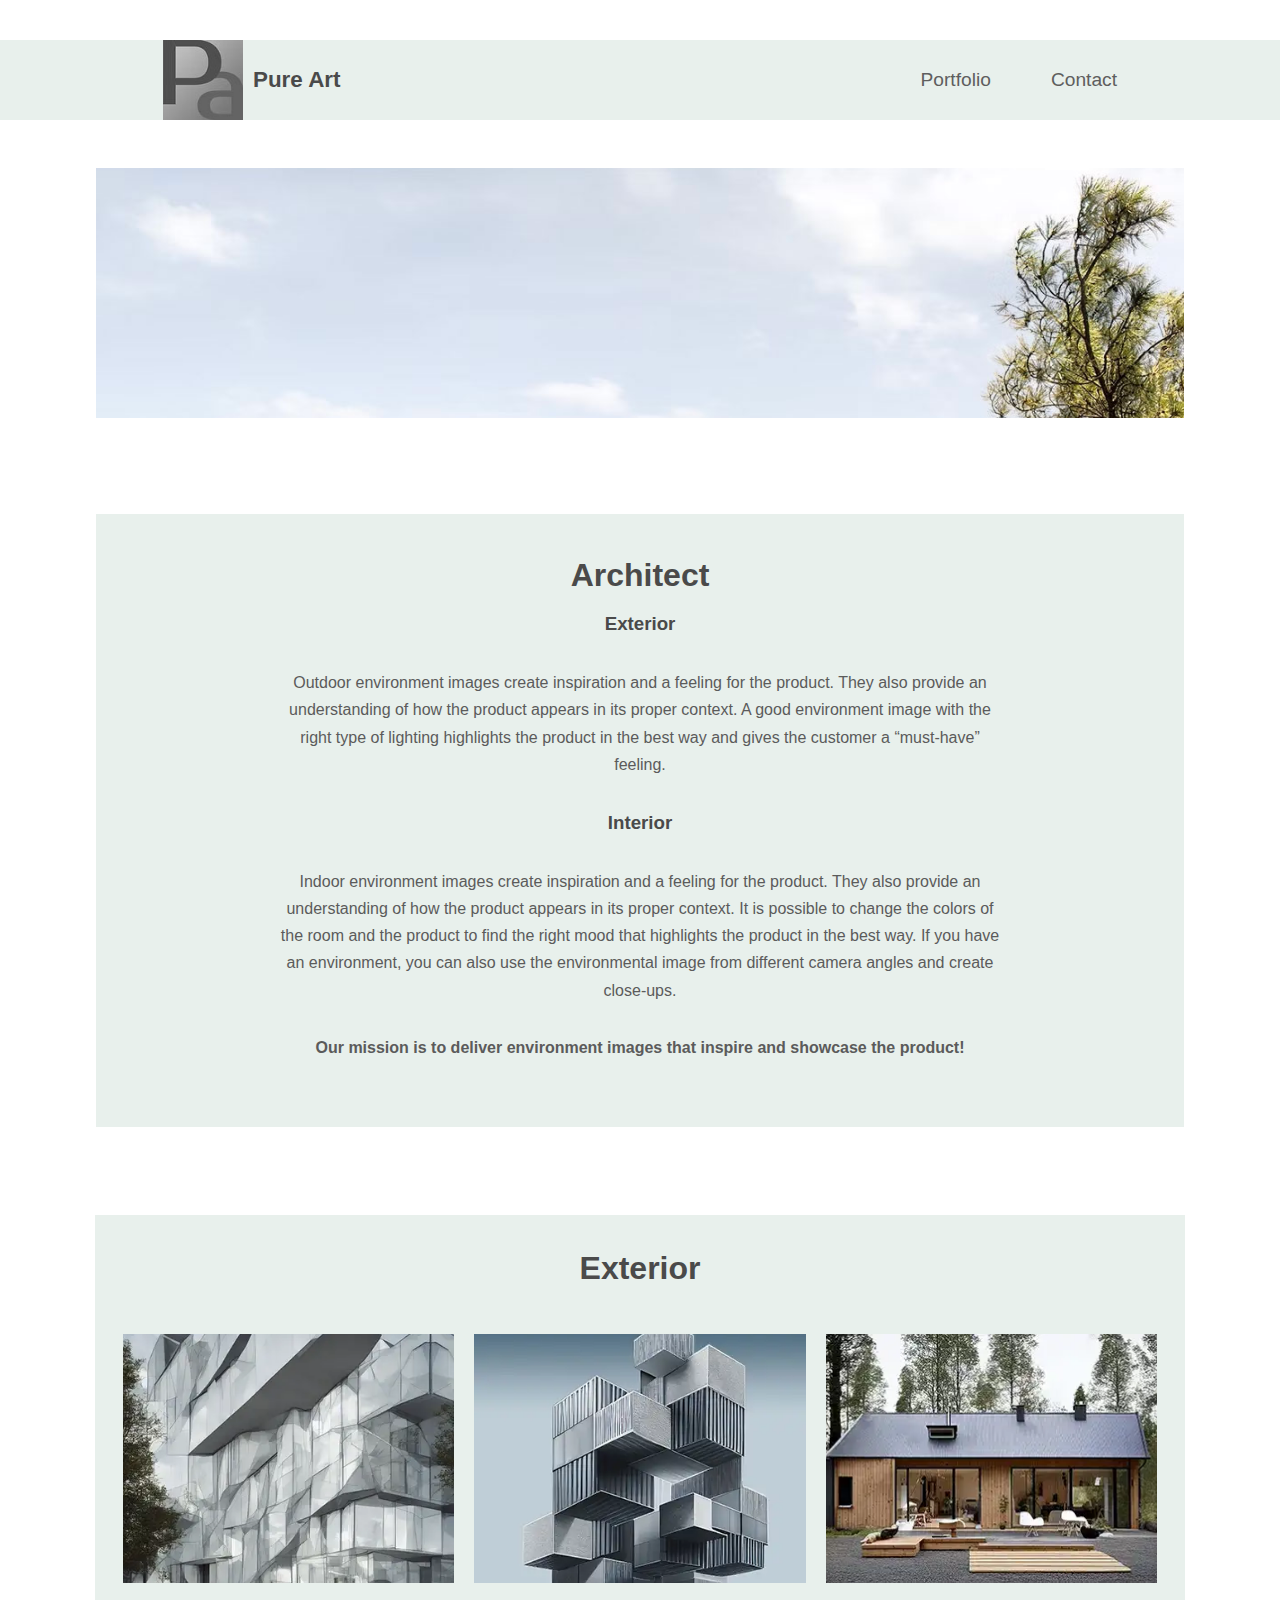
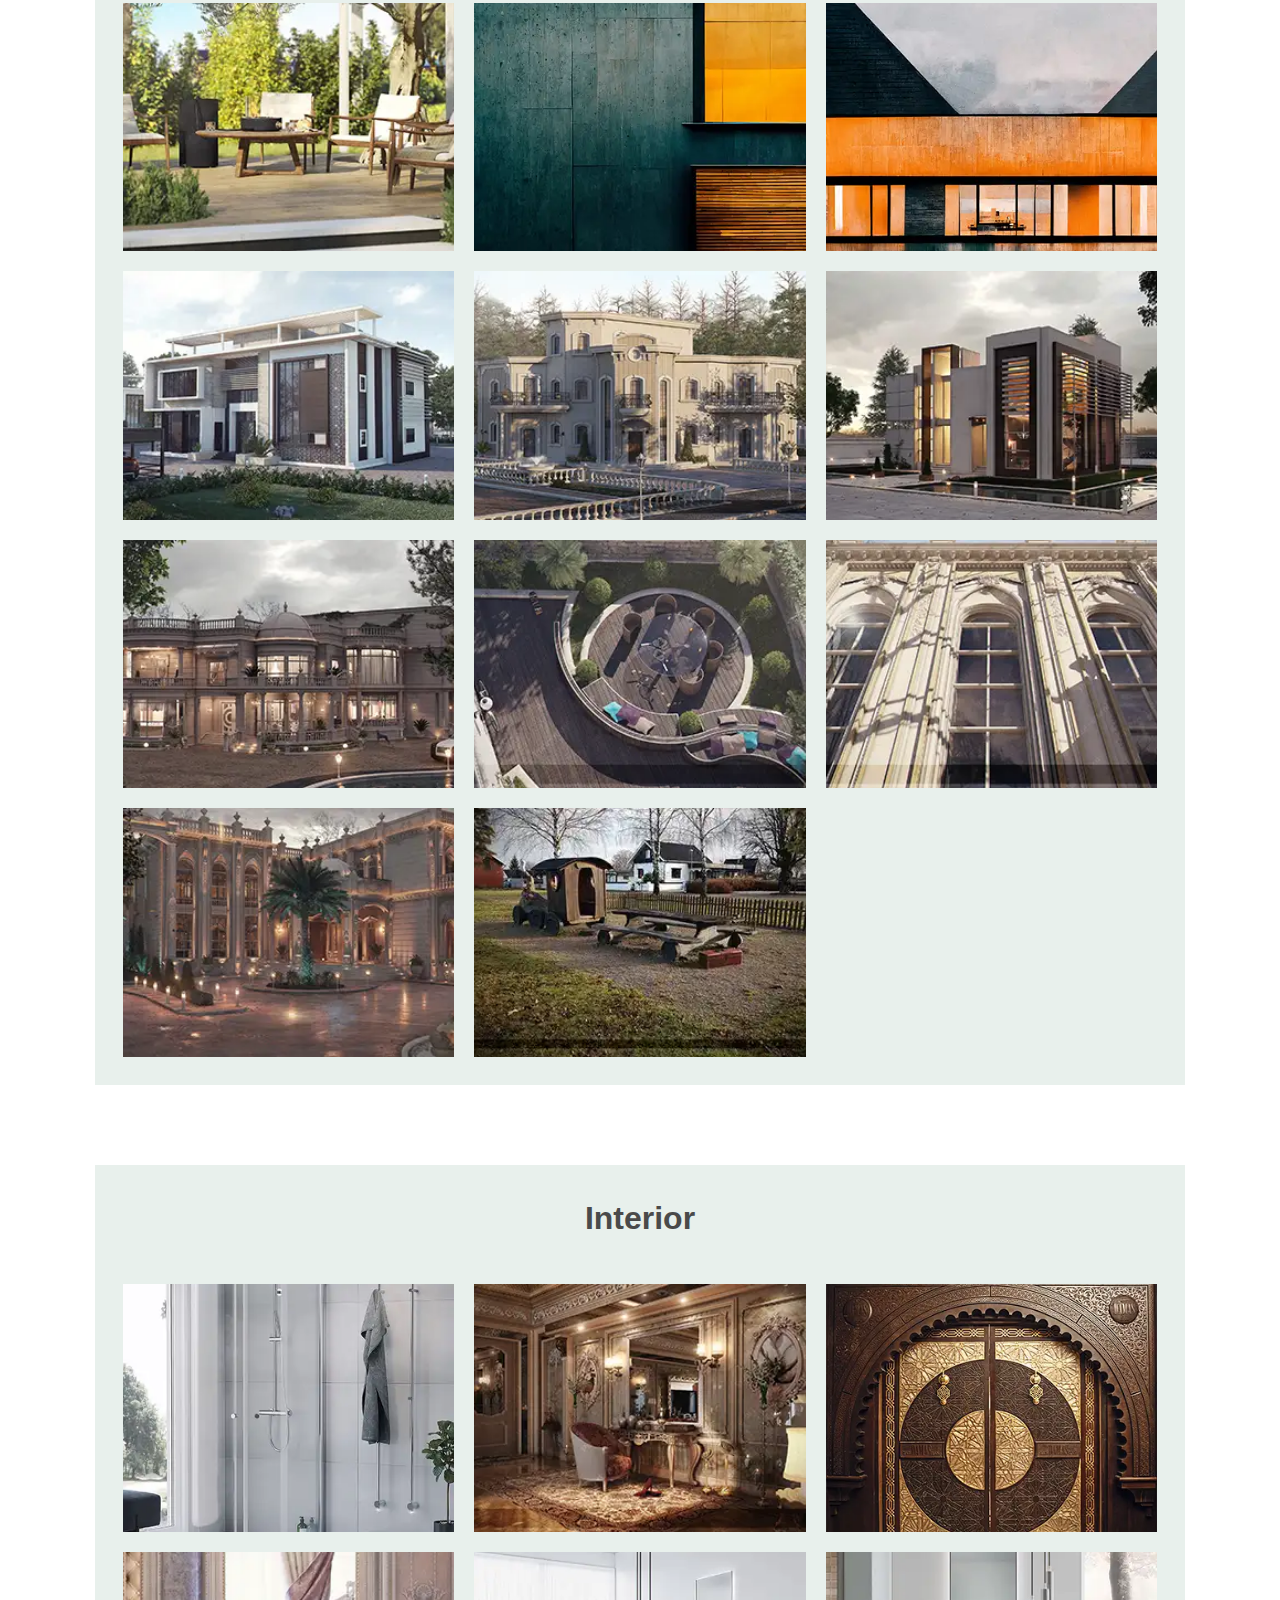
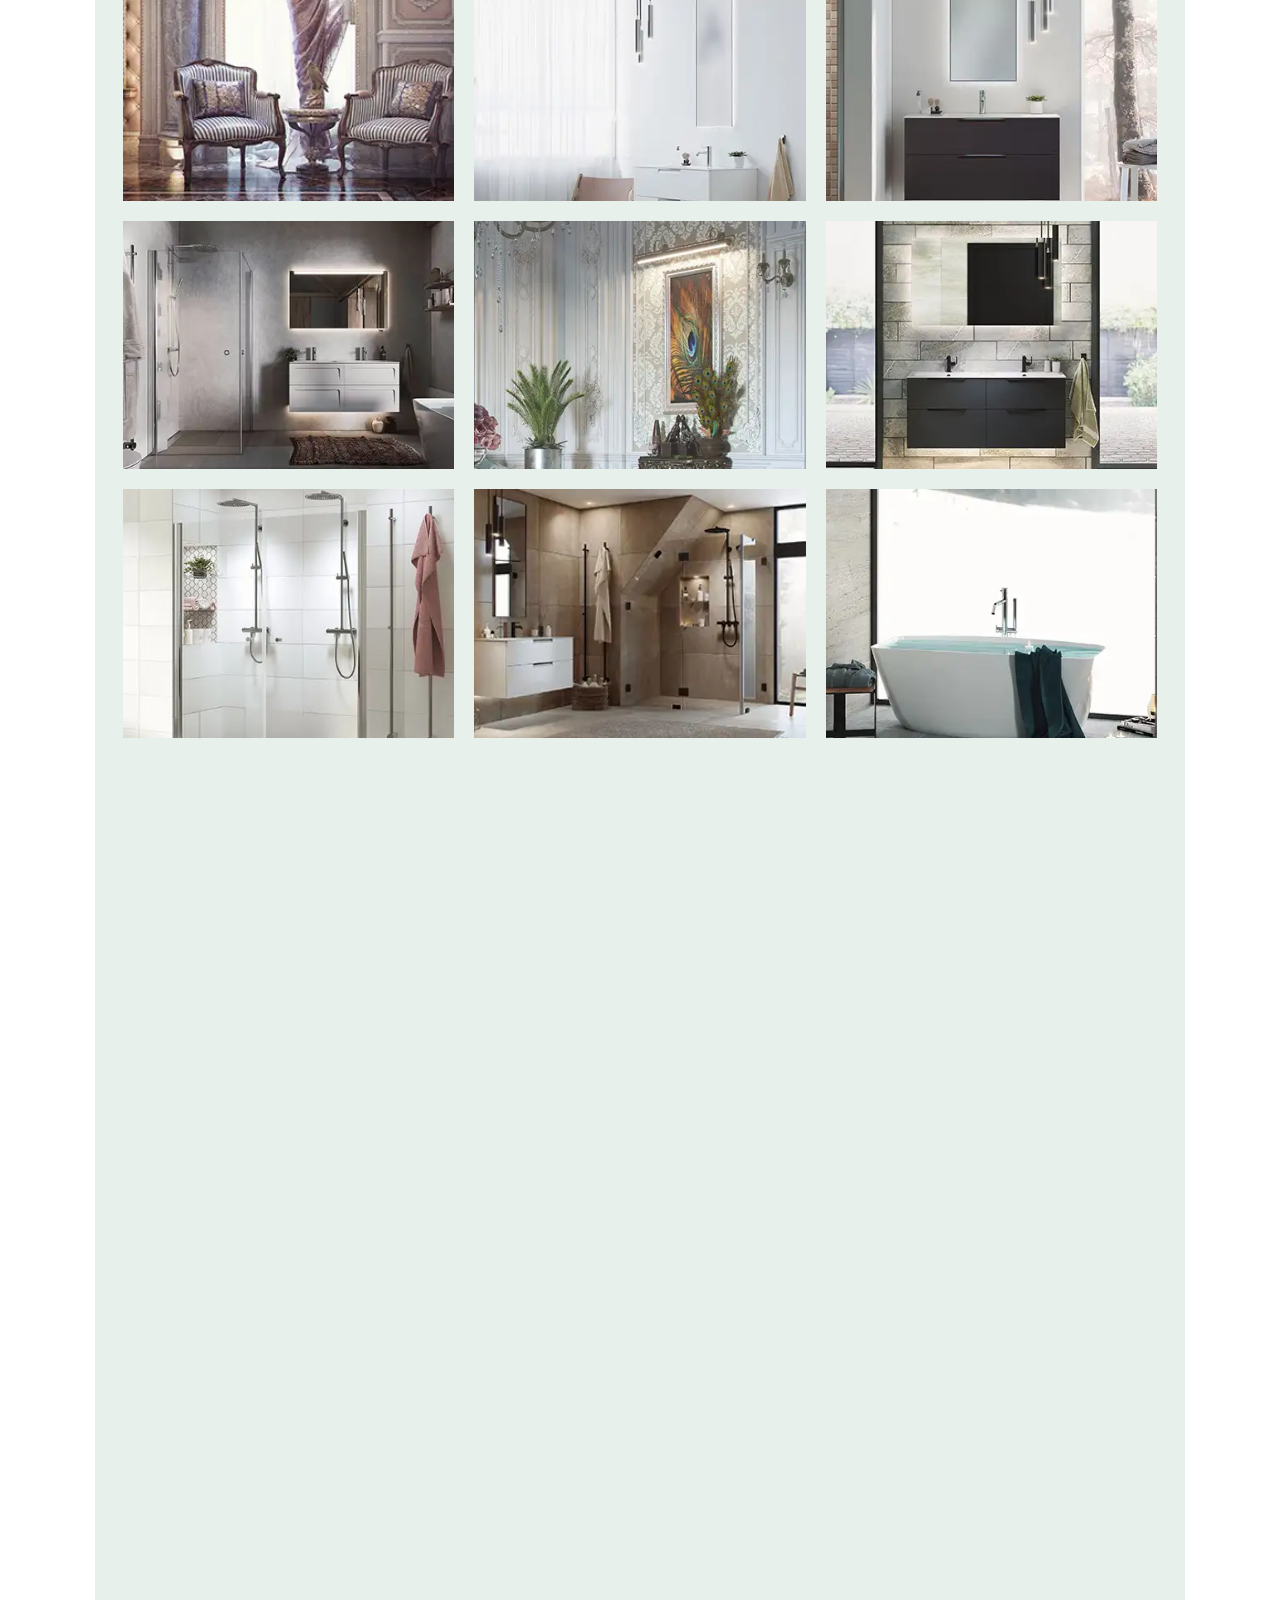
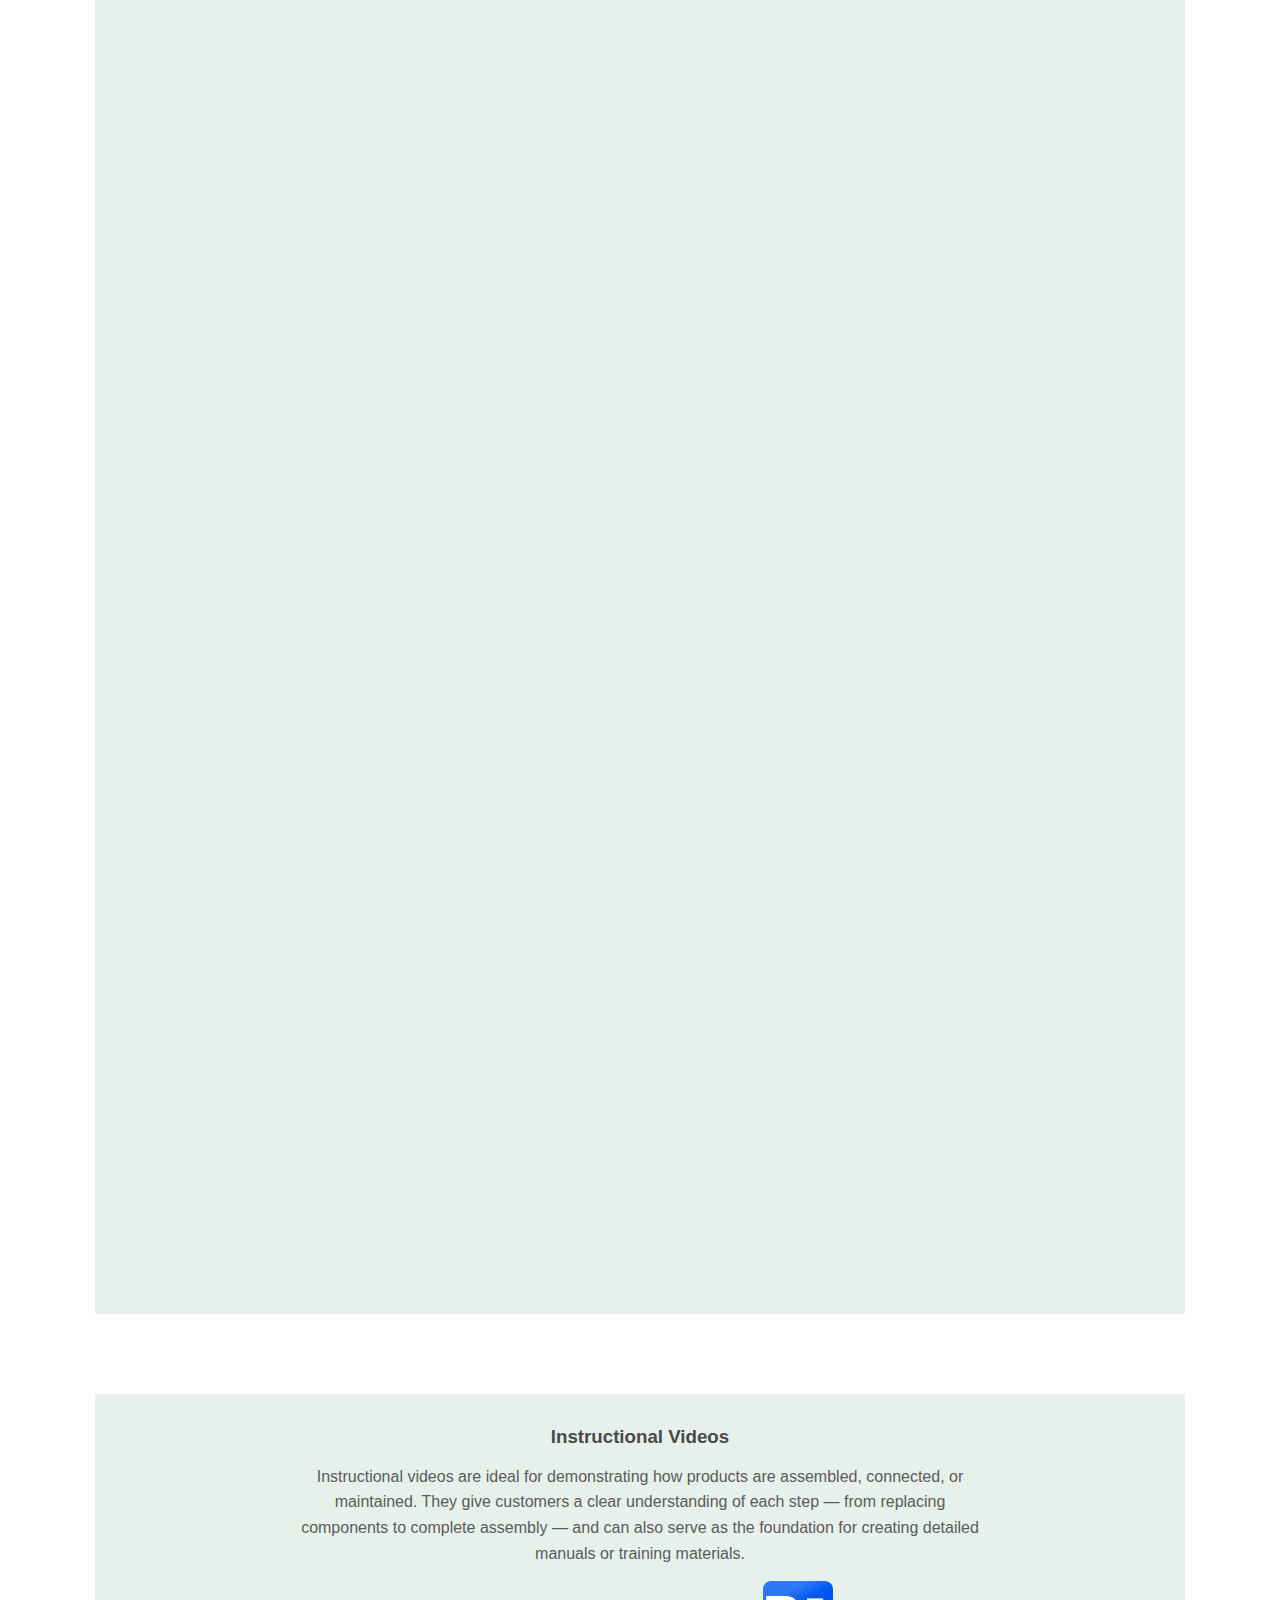
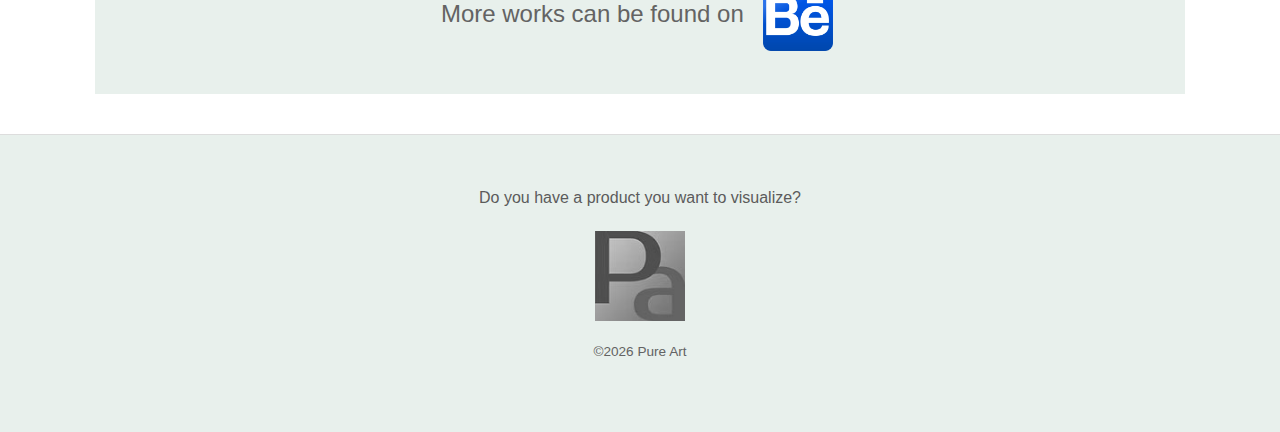
<file: pages/architect.html>
<!doctype html>
<html lang="en">
<head>
  <!-- Google tag (gtag.js) -->
<script async src="https://www.googletagmanager.com/gtag/js?id=G-DZW0DYH2TY"></script>
<script>
  window.dataLayer = window.dataLayer || [];
  function gtag(){dataLayer.push(arguments);}
  gtag('js', new Date());

  gtag('config', 'G-DZW0DYH2TY');
</script>
  <meta charset="utf-8" />
  <meta name="viewport" content="width=device-width,initial-scale=1" />
  <link rel="icon" type="image/x-icon" href="../assets/img/favicon.ico">

<title>Architectural Visualization | Interior & Exterior 3D Rendering | Pure Art Studio</title>
<meta name="description" content="High-end 3D architectural visualization by Pure Art Studio. Explore photorealistic interior and exterior renders with cinematic lighting, atmosphere, and design precision.">
<meta name="keywords" content="architectural visualization, 3D rendering, interior design, exterior visualization, photorealistic render, architecture CGI, Pure Art Studio, 3D visualization, design visualization">

<link rel="canonical" href="https://pure-art.co/pages/architect.html">

<!-- 🔹 Open Graph -->
<meta property="og:title" content="Architectural Visualization | Interior & Exterior 3D Rendering | Pure Art Studio">
<meta property="og:description" content="Photorealistic 3D interiors and exteriors crafted by Pure Art Studio — blending design, light, and realism.">
<meta property="og:image" content="https://pure-art.co/assets/img/exterior-bar.jpg">
<meta property="og:url" content="https://pure-art.co/pages/architect.html">
<meta property="og:type" content="website">

<!-- 🔹 Twitter -->
<meta name="twitter:card" content="summary_large_image">
<meta name="twitter:title" content="Architectural Visualization | Interior & Exterior 3D Rendering | Pure Art Studio">
<meta name="twitter:description" content="Explore cinematic 3D interior and exterior renders by Pure Art Studio.">
<meta name="twitter:image" content="https://pure-art.co/assets/img/exterior-bar.jpg">

  <link rel="stylesheet" href="../styles.css">
</head>
<body>

<!-- Dynamic header injection -->
<div id="header"></div>
<script>
fetch("../components/header.html")
  .then(res => res.text())
  .then(data => {
    document.getElementById("header").innerHTML = data;
  });
</script>

<!-- Hero banner with cover image -->
<section class="exterior-hero section">
  <div class="container">
    <img src="../assets/img/exterior-bar.jpg" alt="Exteriör">
  </div>
</section>

<!-- Text description block -->
<section class="exterior-text section">
  <div class="container">
    <div class="exterior-box">
      <h1>Architect</h1>

      <h3>Exterior</h3>
      <p>
        Outdoor environment images create inspiration and a feeling for the product.  
        They also provide an understanding of how the product appears in its proper context.  
        A good environment image with the right type of lighting highlights the product in the best way  
        and gives the customer a “must-have” feeling.
      </p>

      <h3>Interior</h3>
      <p>
        Indoor environment images create inspiration and a feeling for the product.  
        They also provide an understanding of how the product appears in its proper context.  
        It is possible to change the colors of the room and the product to find the right mood that highlights the product in the best way.  
        If you have an environment, you can also use the environmental image from different camera angles and create close-ups.
      </p>

      <p><strong>Our mission is to deliver environment images that inspire and showcase the product!</strong></p>
    </div>
  </div>
</section>



<!-- Gallery Exterior -->
<section class="exterior-gallery section">
  
  <div class="container">
        <h1>Exterior</h1>
    <div class="ex-grid-2">
      

      <figure><img loading="lazy" src="../assets/img/thumb/exterior-01-thumb.webp" data-full="../assets/img/exterior-01.jpg" alt="Exterior 01"></figure>
      <figure><img loading="lazy" src="../assets/img/thumb/exterior-02-thumb.webp" data-full="../assets/img/exterior-02.jpg" alt="Exterior 02"></figure>
      <figure><img loading="lazy" src="../assets/img/thumb/exterior-03-thumb.webp" data-full="../assets/img/exterior-03.jpg" alt="Exterior 03"></figure>
      <figure><img loading="lazy" src="../assets/img/thumb/Ext-01-Tommre.webp"    data-full="../assets/img/Ext-01-Tommre.jpg" alt="Product 01"></figure>
      <figure><img loading="lazy" src="../assets/img/thumb/exterior-04-thumb.webp" data-full="../assets/img/exterior-04.jpg" alt="Exterior 04"></figure>
      <figure><img loading="lazy" src="../assets/img/thumb/exterior-05-thumb.webp" data-full="../assets/img/exterior-05.jpg" alt="Exterior 05"></figure>
      <figure><img loading="lazy" src="../assets/img/thumb/exterior-06-thumb.webp" data-full="../assets/img/exterior-06.jpg" alt="Exterior 06"></figure>
      <figure><img loading="lazy" src="../assets/img/thumb/exterior-07-thumb.webp" data-full="../assets/img/exterior-07.jpg" alt="Exterior 07"></figure>
      <figure><img loading="lazy" src="../assets/img/thumb/exterior-08-thumb.webp" data-full="../assets/img/exterior-08.jpg" alt="Exterior 08"></figure>
      <figure><img loading="lazy" src="../assets/img/thumb/exterior-09-thumb.webp" data-full="../assets/img/exterior-09.jpg" alt="Exterior 09"></figure>
      <figure><img loading="lazy" src="../assets/img/thumb/exterior-10-thumb.webp" data-full="../assets/img/exterior-10.jpg" alt="Exterior 10"></figure>
      <figure><img loading="lazy" src="../assets/img/thumb/exterior-11-thumb.webp" data-full="../assets/img/exterior-11.jpg" alt="Exterior 11"></figure>
      <figure><img loading="lazy" src="../assets/img/thumb/exterior-12-thumb.webp" data-full="../assets/img/exterior-12.jpg" alt="Exterior 12"></figure>
      <figure><img loading="lazy" src="../assets/img/thumb/exterior-13-thumb.webp" data-full="../assets/img/exterior-13.jpg" alt="Exterior 13"></figure>

    </div>
  </div>
</section>

<!-- Gallery Interior -->
<section class="exterior-gallery section">
  <div class="container">
       <h1>Interior</h1>
    <div class="ex-grid-2">

      <!-- Full set of interior images -->
        <figure><img loading="lazy" src="../assets/img/thumb/interior-01-thumb.webp" data-full="../assets/img/interior-01.jpg" alt="Interior 01"></figure>
        <figure><img loading="lazy" src="../assets/img/thumb/interior-02-thumb.webp" data-full="../assets/img/interior-02.jpg" alt="Interior 02"></figure>
        <figure><img loading="lazy" src="../assets/img/thumb/interior-03-thumb.webp" data-full="../assets/img/interior-03.jpg" alt="Interior 03"></figure>
        <figure><img loading="lazy" src="../assets/img/thumb/interior-04-thumb.webp" data-full="../assets/img/interior-04.jpg" alt="Interior 04"></figure>
        <figure><img loading="lazy" src="../assets/img/thumb/interior-05-thumb.webp" data-full="../assets/img/interior-05.jpg" alt="Interior 05"></figure>
        <figure><img loading="lazy" src="../assets/img/thumb/interior-06-thumb.webp" data-full="../assets/img/interior-06.jpg" alt="Interior 06"></figure>
        <figure><img loading="lazy" src="../assets/img/thumb/interior-07-thumb.webp" data-full="../assets/img/interior-07.jpg" alt="Interior 07"></figure>
        <figure><img loading="lazy" src="../assets/img/thumb/interior-08-thumb.webp" data-full="../assets/img/interior-08.jpg" alt="Interior 08"></figure>
        <figure><img loading="lazy" src="../assets/img/thumb/interior-09-thumb.webp" data-full="../assets/img/interior-09.jpg" alt="Interior 09"></figure>
        <figure><img loading="lazy" src="../assets/img/thumb/interior-10-thumb.webp" data-full="../assets/img/interior-10.jpg" alt="Interior 10"></figure>
        <figure><img loading="lazy" src="../assets/img/thumb/interior-11-thumb.webp" data-full="../assets/img/interior-11.jpg" alt="Interior 11"></figure>
        <figure><img loading="lazy" src="../assets/img/thumb/interior-12-thumb.webp" data-full="../assets/img/interior-12.jpg" alt="Interior 12"></figure>
        <figure><img loading="lazy" src="../assets/img/thumb/interior-13-thumb.webp" data-full="../assets/img/interior-13.jpg" alt="Interior 13"></figure>
        <figure><img loading="lazy" src="../assets/img/thumb/interior-14-thumb.webp" data-full="../assets/img/interior-14.jpg" alt="Interior 14"></figure>
        <figure><img loading="lazy" src="../assets/img/thumb/interior-15-thumb.webp" data-full="../assets/img/interior-15.jpg" alt="Interior 15"></figure>
        <figure><img loading="lazy" src="../assets/img/thumb/interior-16-thumb.webp" data-full="../assets/img/interior-16.jpg" alt="Interior 16"></figure>
        <figure><img loading="lazy" src="../assets/img/thumb/interior-17-thumb.webp" data-full="../assets/img/interior-17.jpg" alt="Interior 17"></figure>
        <figure><img loading="lazy" src="../assets/img/thumb/interior-18-thumb.webp" data-full="../assets/img/interior-18.jpg" alt="Interior 18"></figure>
        <figure><img loading="lazy" src="../assets/img/thumb/interior-19-thumb.webp" data-full="../assets/img/interior-19.jpg" alt="Interior 19"></figure>
        <figure><img loading="lazy" src="../assets/img/thumb/interior-20-thumb.webp" data-full="../assets/img/interior-20.jpg" alt="Interior 20"></figure>
        <figure><img loading="lazy" src="../assets/img/thumb/interior-21-thumb.webp" data-full="../assets/img/interior-21.jpg" alt="Interior 21"></figure>
        <figure><img loading="lazy" src="../assets/img/thumb/interior-22-thumb.webp" data-full="../assets/img/interior-22.jpg" alt="Interior 22"></figure>
        <figure><img loading="lazy" src="../assets/img/thumb/interior-23-thumb.webp" data-full="../assets/img/interior-23.jpg" alt="Interior 23"></figure>
        <figure><img loading="lazy" src="../assets/img/thumb/interior-24-thumb.webp" data-full="../assets/img/interior-24.jpg" alt="Interior 24"></figure>
        <figure><img loading="lazy" src="../assets/img/thumb/interior-25-thumb.webp" data-full="../assets/img/interior-25.jpg" alt="Interior 25"></figure>
        <figure><img loading="lazy" src="../assets/img/thumb/interior-26-thumb.webp" data-full="../assets/img/interior-26.jpg" alt="Interior 26"></figure>
        <figure><img loading="lazy" src="../assets/img/thumb/interior-27-thumb.webp" data-full="../assets/img/interior-27.jpg" alt="Interior 27"></figure>
        <figure><img loading="lazy" src="../assets/img/thumb/interior-28-thumb.webp" data-full="../assets/img/interior-28.jpg" alt="Interior 28"></figure>
        <figure><img loading="lazy" src="../assets/img/thumb/interior-29-thumb.webp" data-full="../assets/img/interior-29.jpg" alt="Interior 29"></figure>
        <figure><img loading="lazy" src="../assets/img/thumb/interior-30-thumb.webp" data-full="../assets/img/interior-30.jpg" alt="Interior 30"></figure>
        <figure><img loading="lazy" src="../assets/img/thumb/interior-31-thumb.webp" data-full="../assets/img/interior-31.jpg" alt="Interior 31"></figure>
        <figure><img loading="lazy" src="../assets/img/thumb/interior-32-thumb.webp" data-full="../assets/img/interior-32.jpg" alt="Interior 32"></figure>
        <figure><img loading="lazy" src="../assets/img/thumb/interior-33-thumb.webp" data-full="../assets/img/interior-33.jpg" alt="Interior 33"></figure>
        <figure><img loading="lazy" src="../assets/img/thumb/interior-34-thumb.webp" data-full="../assets/img/interior-34.jpg" alt="Interior 34"></figure>
        <figure><img loading="lazy" src="../assets/img/thumb/interior-35-thumb.webp" data-full="../assets/img/interior-35.jpg" alt="Interior 35"></figure>
    </div>
  </div>
</section>

<!-- Instructional videos info block -->
<section class="exterior-gallery section">
  <div class="container">
    <h3>Instructional Videos</h3>
    <p>
      Instructional videos are ideal for demonstrating how products are assembled, connected, or maintained.  
      They give customers a clear understanding of each step — from replacing components to complete assembly —  
      and can also serve as the foundation for creating detailed manuals or training materials.
    </p>

    <p class="ex-more">
      More works can be found on&nbsp;
      <a href="https://www.behance.net/pure-art" target="_blank" rel="noopener">
        <img src="../assets/img/behance-logo.png" alt="Pure Art Behance portfolio">
      </a>
    </p>
  </div>
</section>


<!-- Dynamic Footer with year injection -->
<div id="footer"></div>
<script>
  fetch("../components/footer.html")
    .then(res => res.text())
    .then(data => {
      document.getElementById("footer").innerHTML = data;
      // Insert current year after footer loads
      const yearSpan = document.getElementById("year");
      if (yearSpan) {
        yearSpan.textContent = new Date().getFullYear();
      }
    });
</script>

<!-- Modal for image/video display -->
<div id="mediaModal" class="modal">
  <button class="close" aria-label="Close">Close</button>
  <img class="modal-content" id="modalImg" />
  <video class="modal-content" id="modalVideo" controls></video>
</div>

<script src="../main.js"></script>
</body>
</html>
</file>
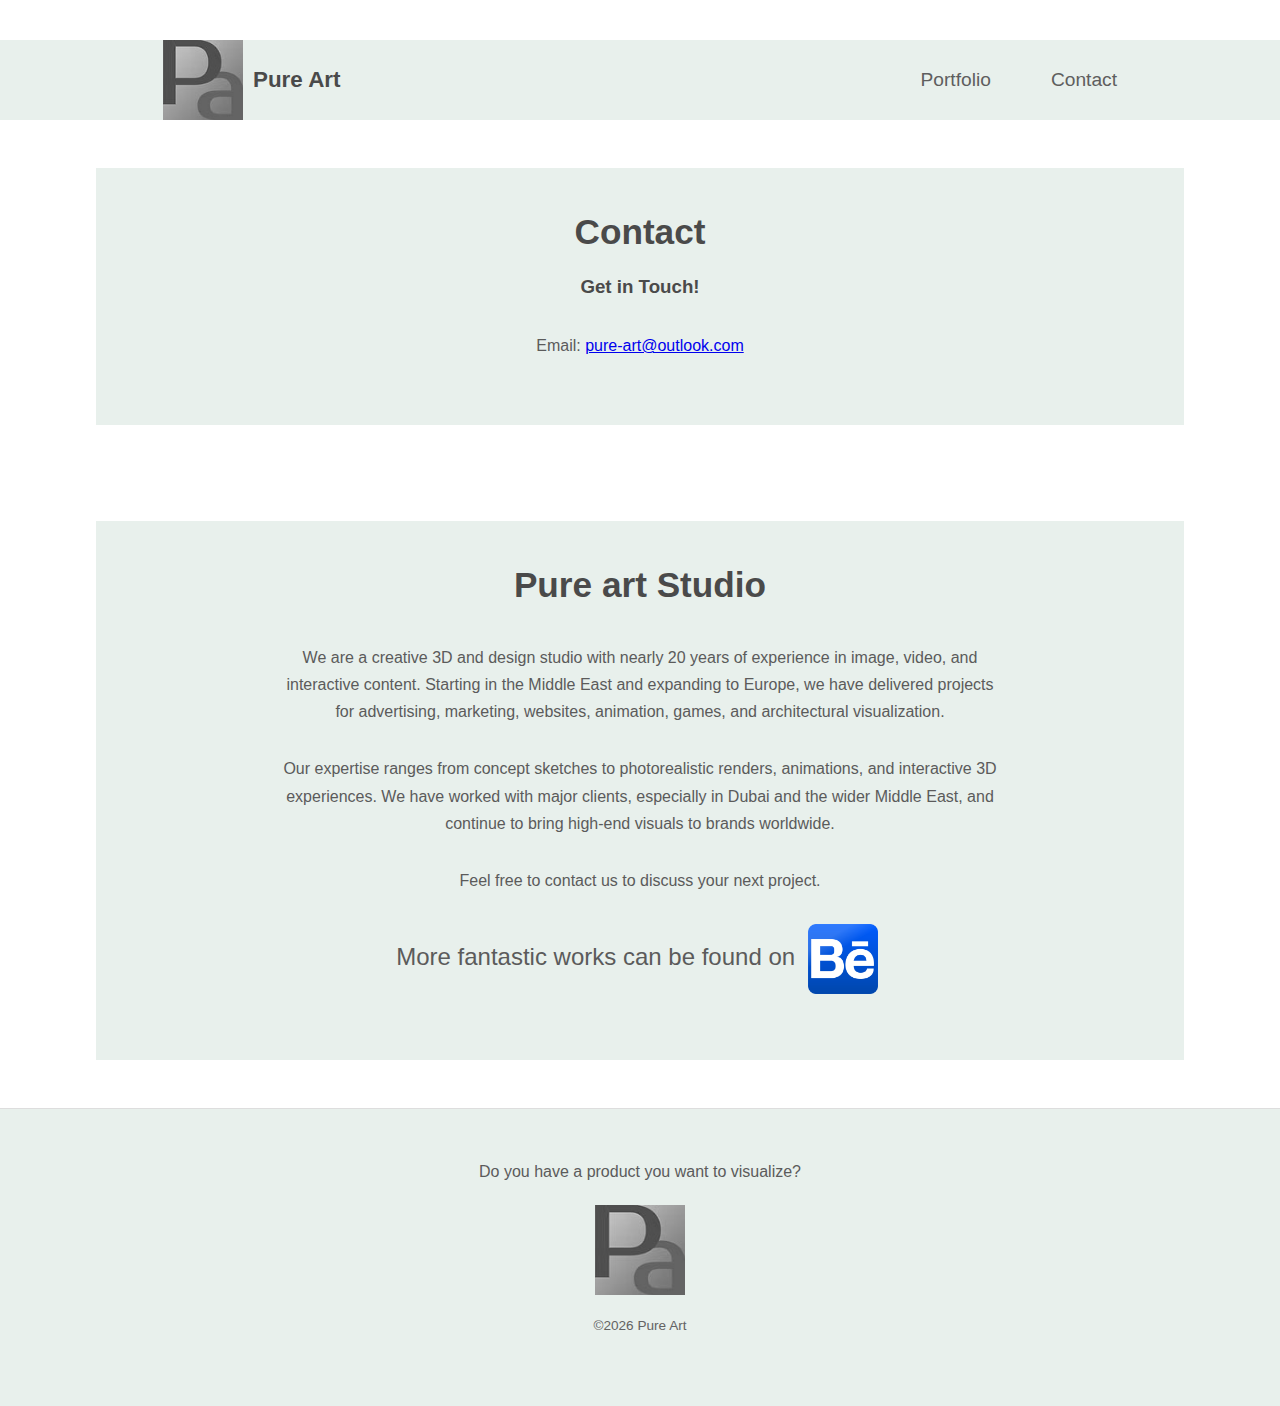
<file: pages/contact.html>
<!doctype html>
<html lang="en">
<head>
  <!-- Google tag (gtag.js) -->
<script async src="https://www.googletagmanager.com/gtag/js?id=G-DZW0DYH2TY"></script>
<script>
  window.dataLayer = window.dataLayer || [];
  function gtag(){dataLayer.push(arguments);}
  gtag('js', new Date());

  gtag('config', 'G-DZW0DYH2TY');
</script>
  <meta charset="utf-8" />
  <meta name="viewport" content="width=device-width,initial-scale=1" />
  <link rel="icon" type="image/x-icon" href="../assets/img/favicon.ico">

  <title>Contact</title>
  <link rel="stylesheet" href="../styles.css">
</head>
<body>

<!-- Dynamic Header will be injected -->
<div id="header"></div>
<script>
  // Fetch header fragment and inject into #header
  fetch("../components/header.html")
    .then(res => res.text())
    .then(data => {
      document.getElementById("header").innerHTML = data;
    });
</script>

<main>
  <!-- Contact section with email -->
  <section class="exterior-text section">
    <div class="container">
      <div class="exterior-box">
        <h2>Contact</h2>
        <h3>Get in Touch!</h3>
        <p>
          Email:
          <a href="mailto:pure-art@outlook.com">pure-art@outlook.com</a>
        </p>
      </div>
    </div>
  </section>

  <!-- Studio description section -->
  <section class="exterior-text section">
    <div class="container">
      <div class="exterior-box">
        <h2>Pure art Studio</h2>
        <p>
      We are a creative 3D and design studio with nearly 20 years of experience in image, video, and interactive content.
       Starting in the Middle East and expanding to Europe, we have delivered projects for advertising, marketing, websites,
        animation, games, and architectural visualization.
        </p>
        <p>
         Our expertise ranges from concept sketches to photorealistic renders, animations, and interactive 3D experiences.
          We have worked with major clients, especially in Dubai and the wider Middle East, and continue to bring high-end visuals to brands worldwide.
        </p>
        <p>
          Feel free to contact us to discuss your next project.
        </p>

        <!-- External link to Behance profile -->
        <p class="ex-more">
          More fantastic works can be found on
          <a href="https://www.behance.net/pure-art" target="_blank" rel="noopener">
            <img src="../assets/img/behance-logo.png" alt="Behance">
          </a>
        </p>
      </div>
    </div>
  </section>
</main>

<!-- Dynamic Footer will be injected -->
<div id="footer"></div>
<script>
  // Fetch footer fragment and inject into #footer
  fetch("../components/footer.html")
    .then(res => res.text())
    .then(data => {
      document.getElementById("footer").innerHTML = data;

      // ✅ Now footer exists, insert current year
      const yearSpan = document.getElementById("year");
      if (yearSpan) {
        yearSpan.textContent = new Date().getFullYear();
      }
    });
</script>


<script src="../main.js"></script>

</body>
</html>
</file>
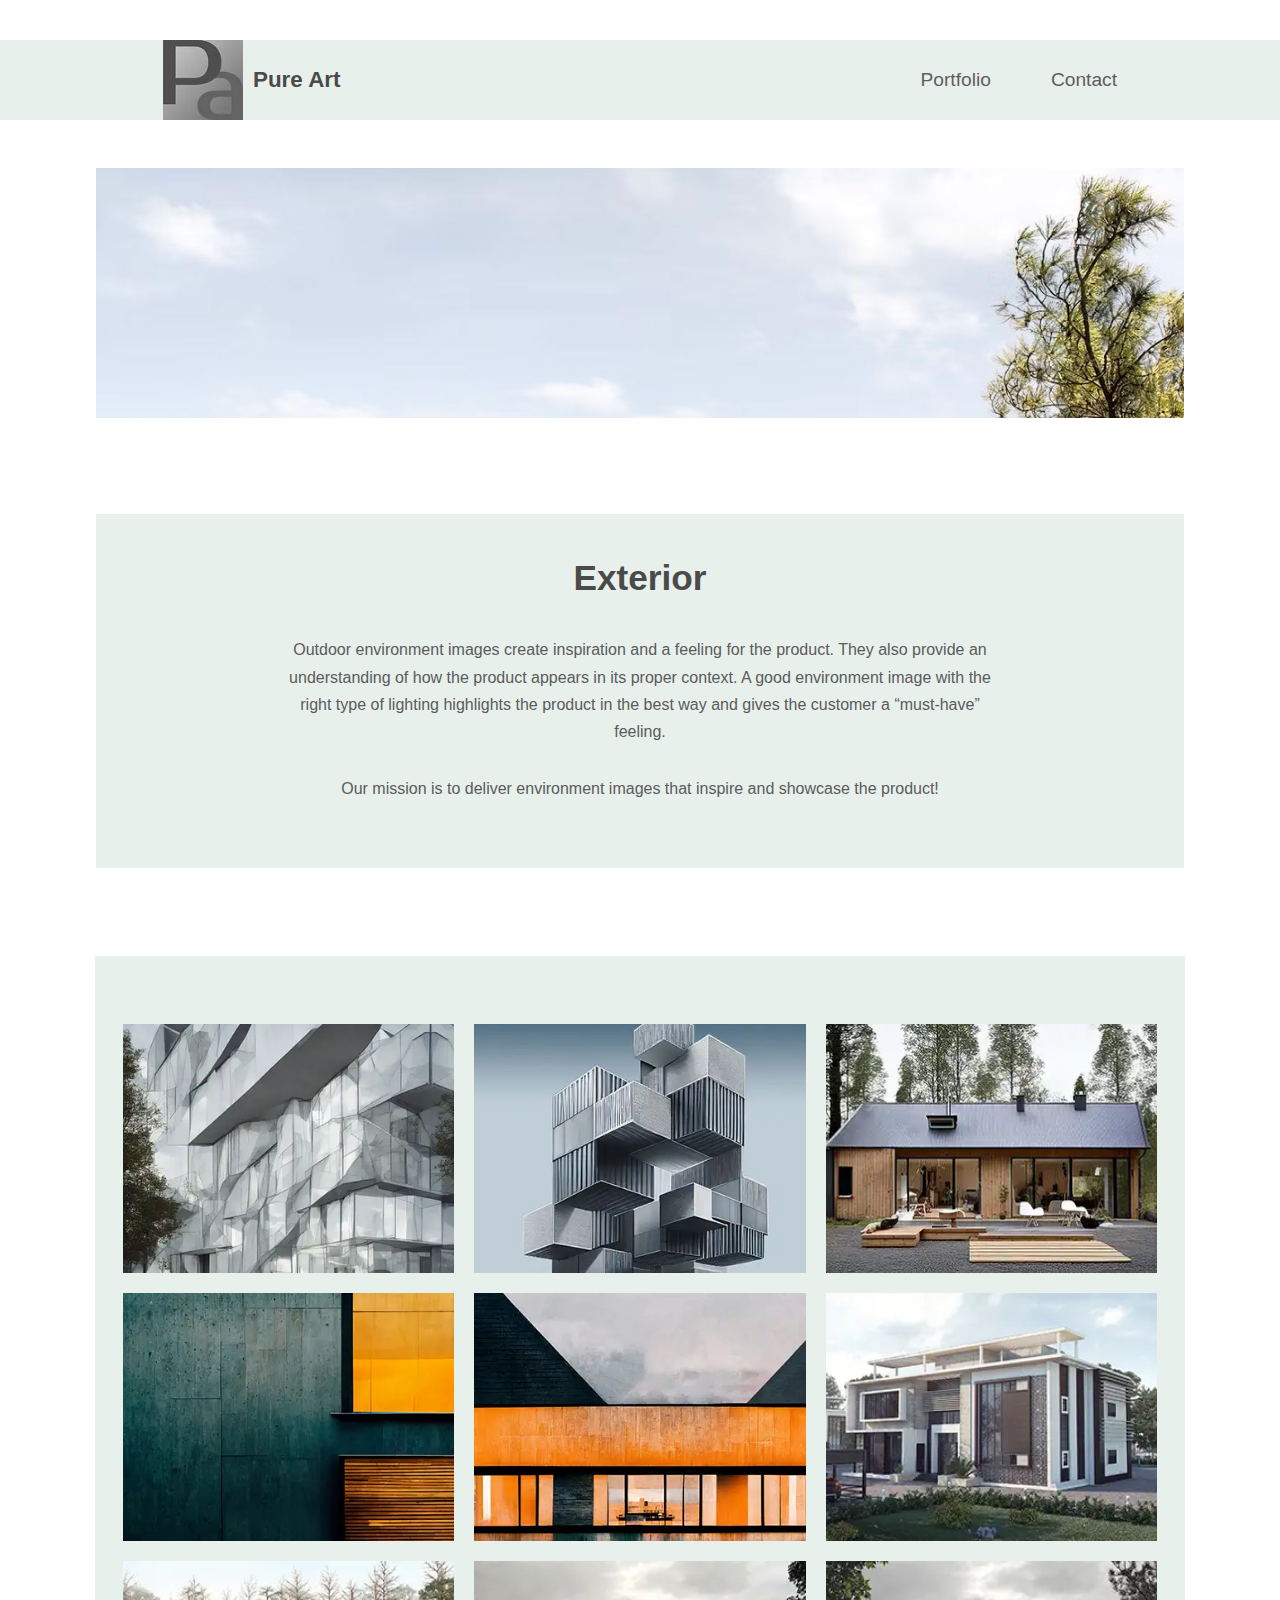
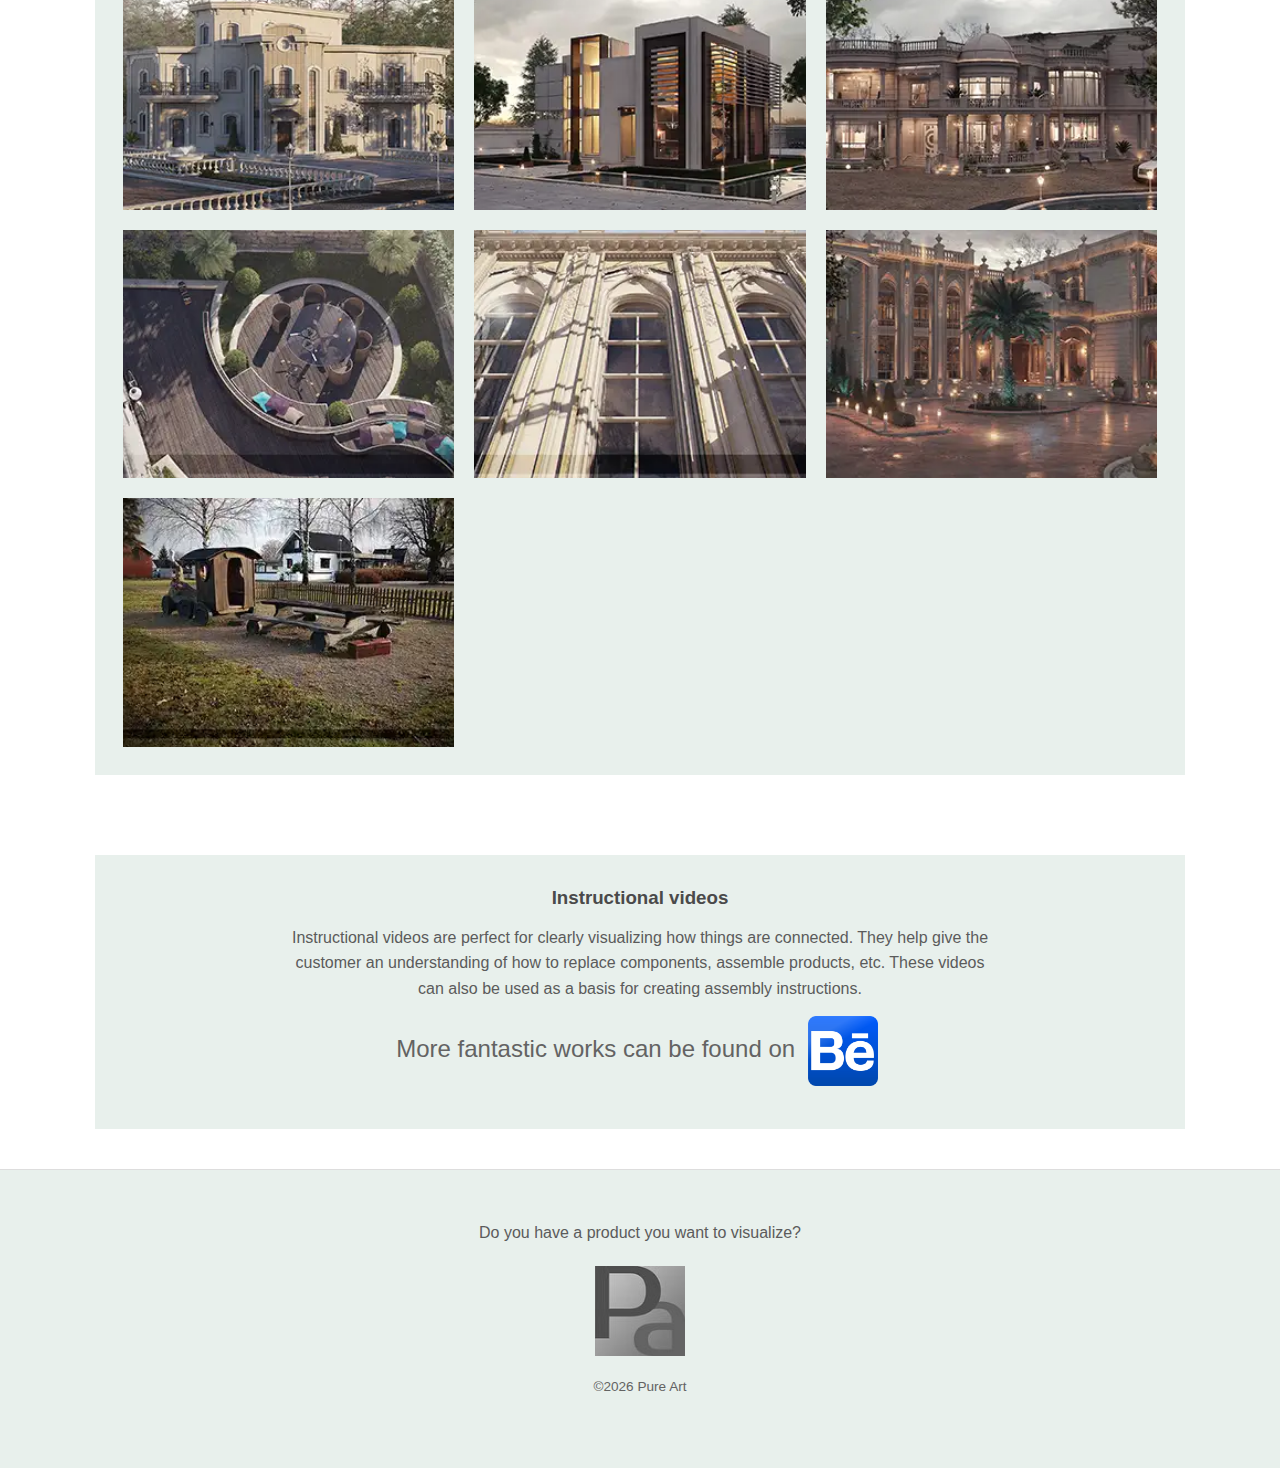
<file: pages/exterior.html>
<!doctype html>
<html lang="en">
<head>
  <!-- Google tag (gtag.js) -->
<script async src="https://www.googletagmanager.com/gtag/js?id=G-DZW0DYH2TY"></script>
<script>
  window.dataLayer = window.dataLayer || [];
  function gtag(){dataLayer.push(arguments);}
  gtag('js', new Date());

  gtag('config', 'G-DZW0DYH2TY');
</script>
  <meta charset="utf-8" />
  <meta name="viewport" content="width=device-width,initial-scale=1" />
  <link rel="icon" type="image/x-icon" href="../assets/img/favicon.ico">

  <title>Exterior</title>
  <link rel="stylesheet" href="../styles.css">
</head>
<body>

<!-- Dynamic header injection -->
<div id="header"></div>
<script>
fetch("../components/header.html")
  .then(res => res.text())
  .then(data => {
    document.getElementById("header").innerHTML = data;
  });
</script>

<!-- Hero banner with cover image -->
<section class="exterior-hero section">
  <div class="container">
    <img src="../assets/img/exterior-bar.jpg" alt="Exteriör">
  </div>
</section>

<!-- Text description block -->
<section class="exterior-text section">
  <div class="container">
    <div class="exterior-box">
      <h2>Exterior</h2>
      <p>
        Outdoor environment images create inspiration and a feeling for the product.  
        They also provide an understanding of how the product appears in its proper context.  
        A good environment image with the right type of lighting highlights the product in the best way  
        and gives the customer a “must-have” feeling.
      </p>
      <p>Our mission is to deliver environment images that inspire and showcase the product!</p>
    </div>
  </div>
</section>

<!-- Gallery grid with clickable thumbnails (data-full for modal) -->
<section class="exterior-gallery section">
  <div class="container">
    <div class="ex-grid-2">

      <figure><img src="../assets/img/thumb/exterior-01-thumb.webp" data-full="../assets/img/exterior-01.jpg" alt="Exterior 01"></figure>
      <figure><img src="../assets/img/thumb/exterior-02-thumb.webp" data-full="../assets/img/exterior-02.jpg" alt="Exterior 02"></figure>
      <figure><img src="../assets/img/thumb/exterior-03-thumb.webp" data-full="../assets/img/exterior-03.jpg" alt="Exterior 03"></figure>
      <figure><img src="../assets/img/thumb/exterior-04-thumb.webp" data-full="../assets/img/exterior-04.jpg" alt="Exterior 04"></figure>
      <figure><img src="../assets/img/thumb/exterior-05-thumb.webp" data-full="../assets/img/exterior-05.jpg" alt="Exterior 05"></figure>
      <figure><img src="../assets/img/thumb/exterior-06-thumb.webp" data-full="../assets/img/exterior-06.jpg" alt="Exterior 06"></figure>
      <figure><img src="../assets/img/thumb/exterior-07-thumb.webp" data-full="../assets/img/exterior-07.jpg" alt="Exterior 07"></figure>
      <figure><img src="../assets/img/thumb/exterior-08-thumb.webp" data-full="../assets/img/exterior-08.jpg" alt="Exterior 08"></figure>
      <figure><img src="../assets/img/thumb/exterior-09-thumb.webp" data-full="../assets/img/exterior-09.jpg" alt="Exterior 09"></figure>
      <figure><img src="../assets/img/thumb/exterior-10-thumb.webp" data-full="../assets/img/exterior-10.jpg" alt="Exterior 10"></figure>
      <figure><img src="../assets/img/thumb/exterior-11-thumb.webp" data-full="../assets/img/exterior-11.jpg" alt="Exterior 11"></figure>
      <figure><img src="../assets/img/thumb/exterior-12-thumb.webp" data-full="../assets/img/exterior-12.jpg" alt="Exterior 12"></figure>
      <figure><img src="../assets/img/thumb/exterior-13-thumb.webp" data-full="../assets/img/exterior-13.jpg" alt="Exterior 13"></figure>

    </div>
  </div>
</section>

<!-- Instructional videos info block -->
<section class="exterior-gallery section">
  <div class="container">
    <h3>Instructional videos</h3>
    <p>
      Instructional videos are perfect for clearly visualizing how things are connected. 
      They help give the customer an understanding of how to replace components, assemble products, etc. 
      These videos can also be used as a basis for creating assembly instructions.
    </p>

    <p class="ex-more">
      More fantastic works can be found on
      <a href="https://www.behance.net/pure-art" target="_blank" rel="noopener">
        <img src="../assets/img/behance-logo.png" alt="Behance">
      </a>
    </p>
  </div>
</section>

<!-- Dynamic Footer with year injection -->
<div id="footer"></div>
<script>
  fetch("../components/footer.html")
    .then(res => res.text())
    .then(data => {
      document.getElementById("footer").innerHTML = data;
      // Insert current year after footer loads
      const yearSpan = document.getElementById("year");
      if (yearSpan) {
        yearSpan.textContent = new Date().getFullYear();
      }
    });
</script>

<!-- Modal for image/video display -->
<div id="mediaModal" class="modal">
  <button class="close" aria-label="Close">Close</button>
  <img class="modal-content" id="modalImg" />
  <video class="modal-content" id="modalVideo" controls></video>
</div>

<script src="../main.js"></script>
</body>
</html>
</file>
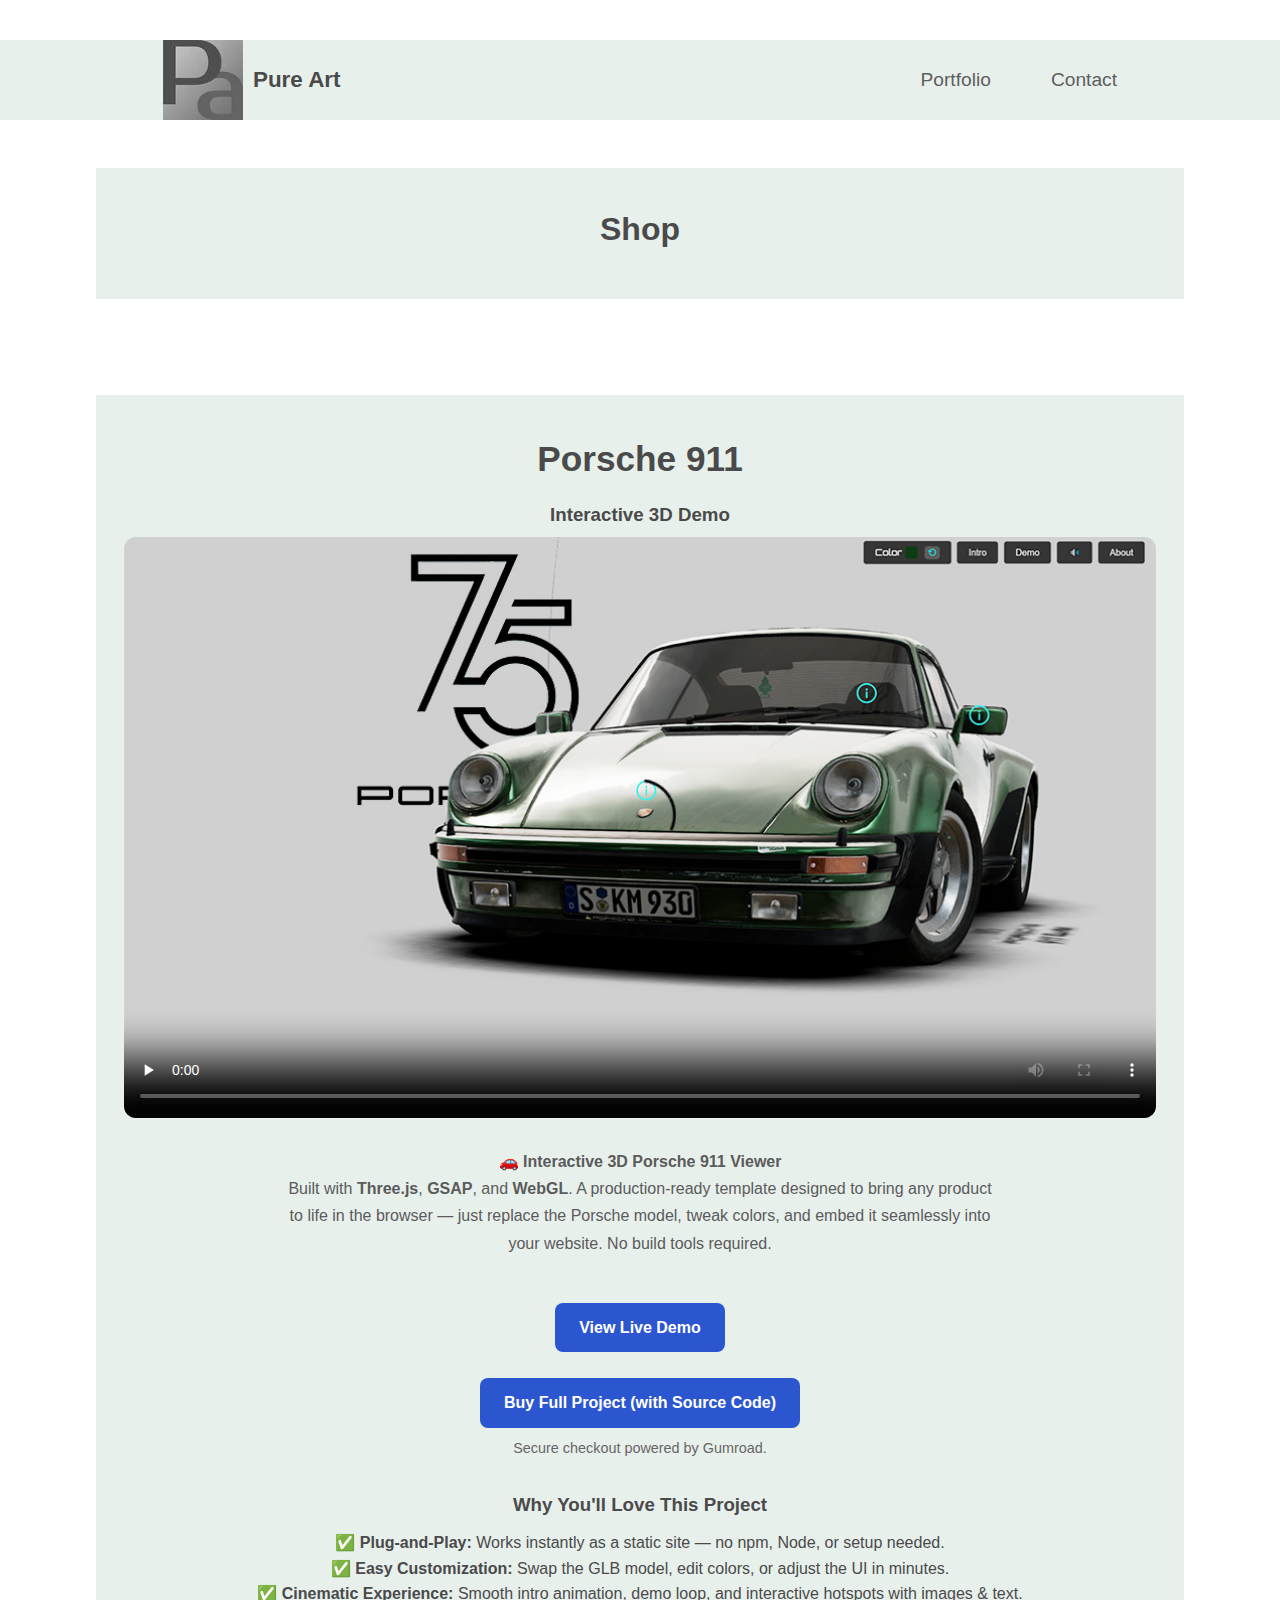
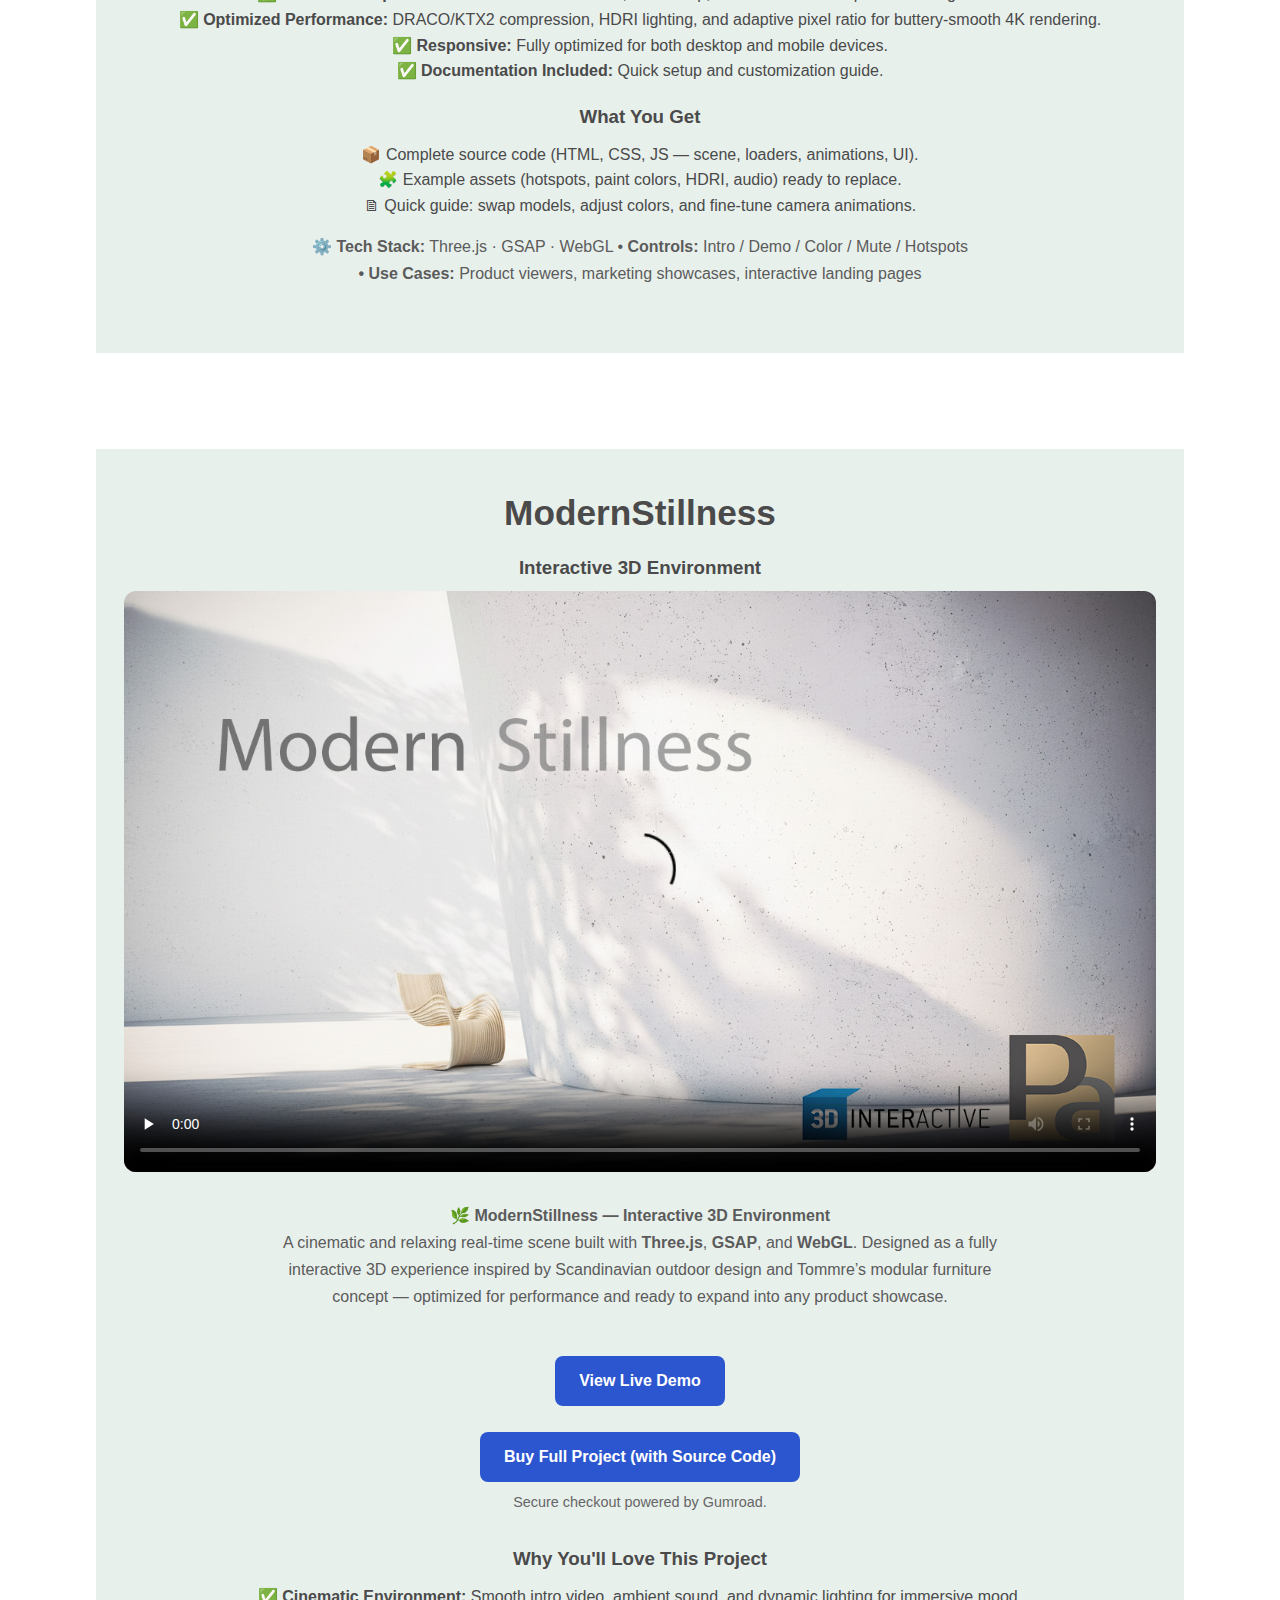
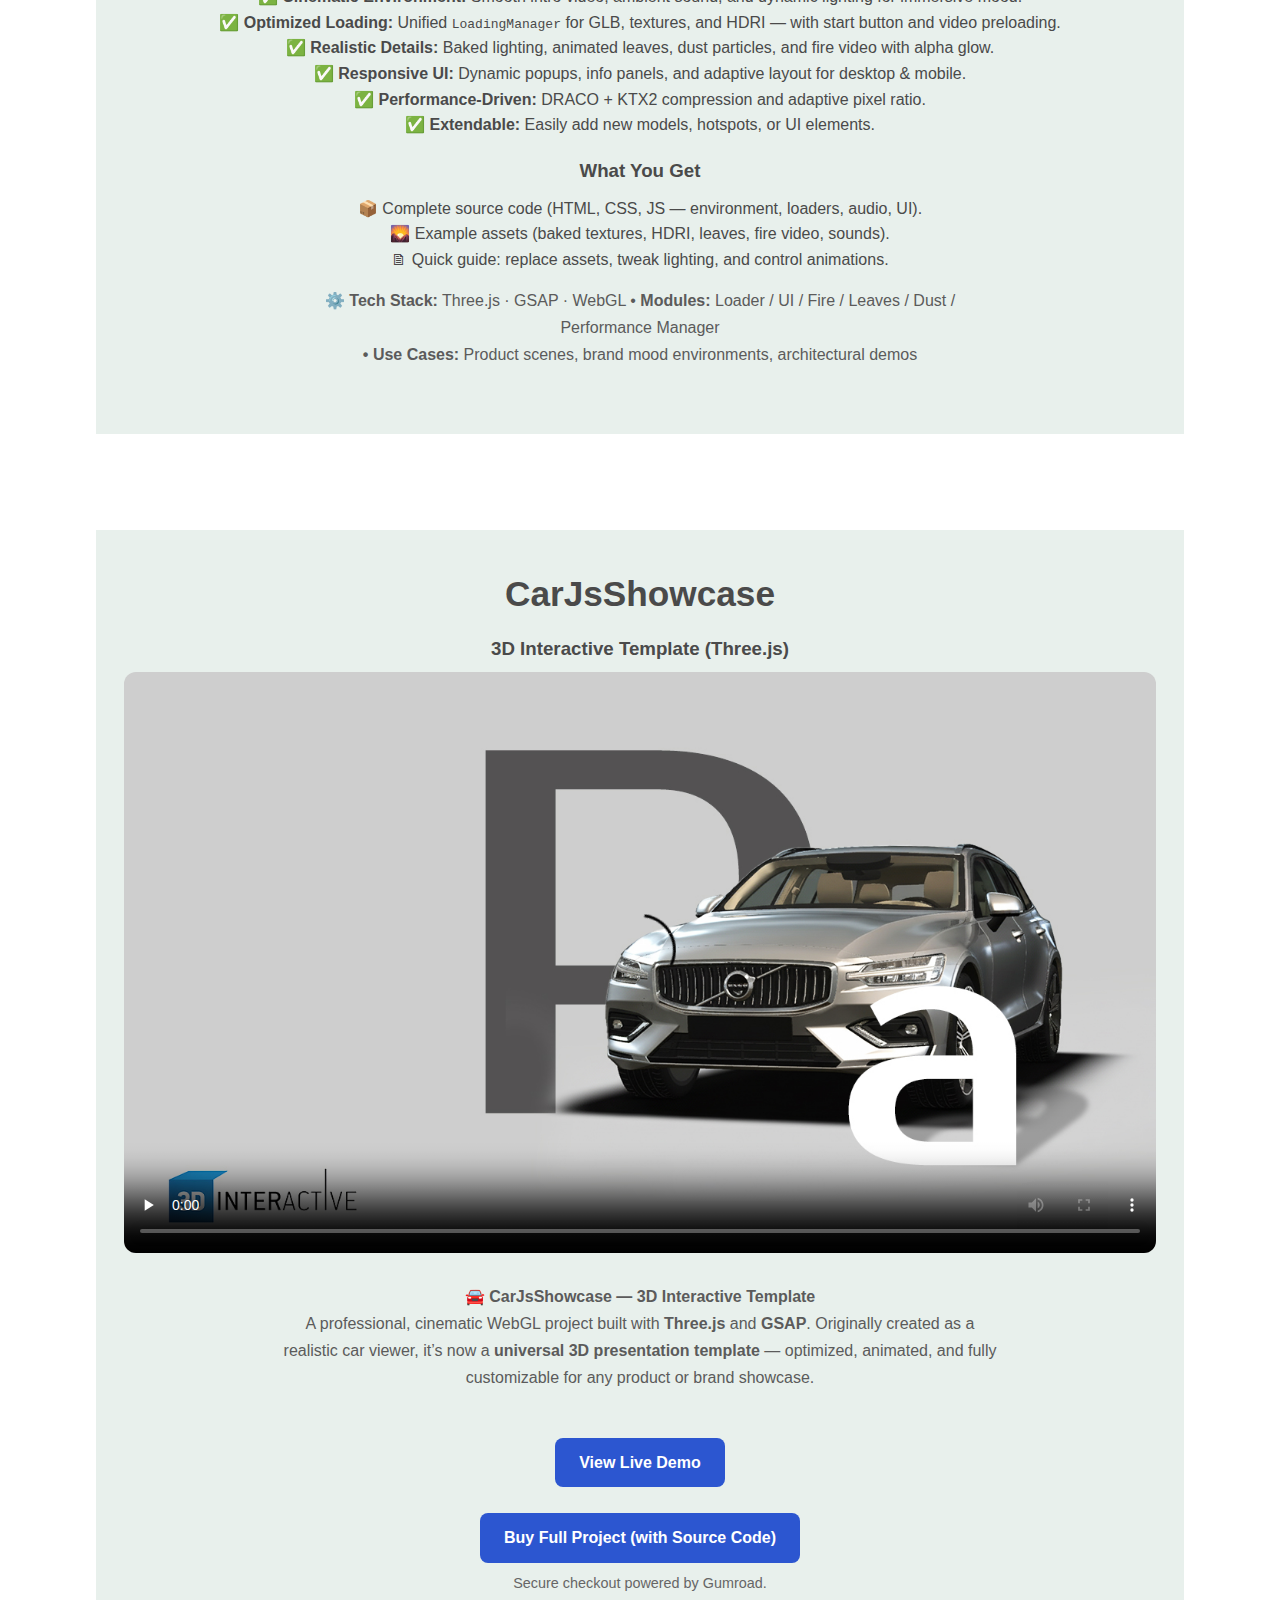
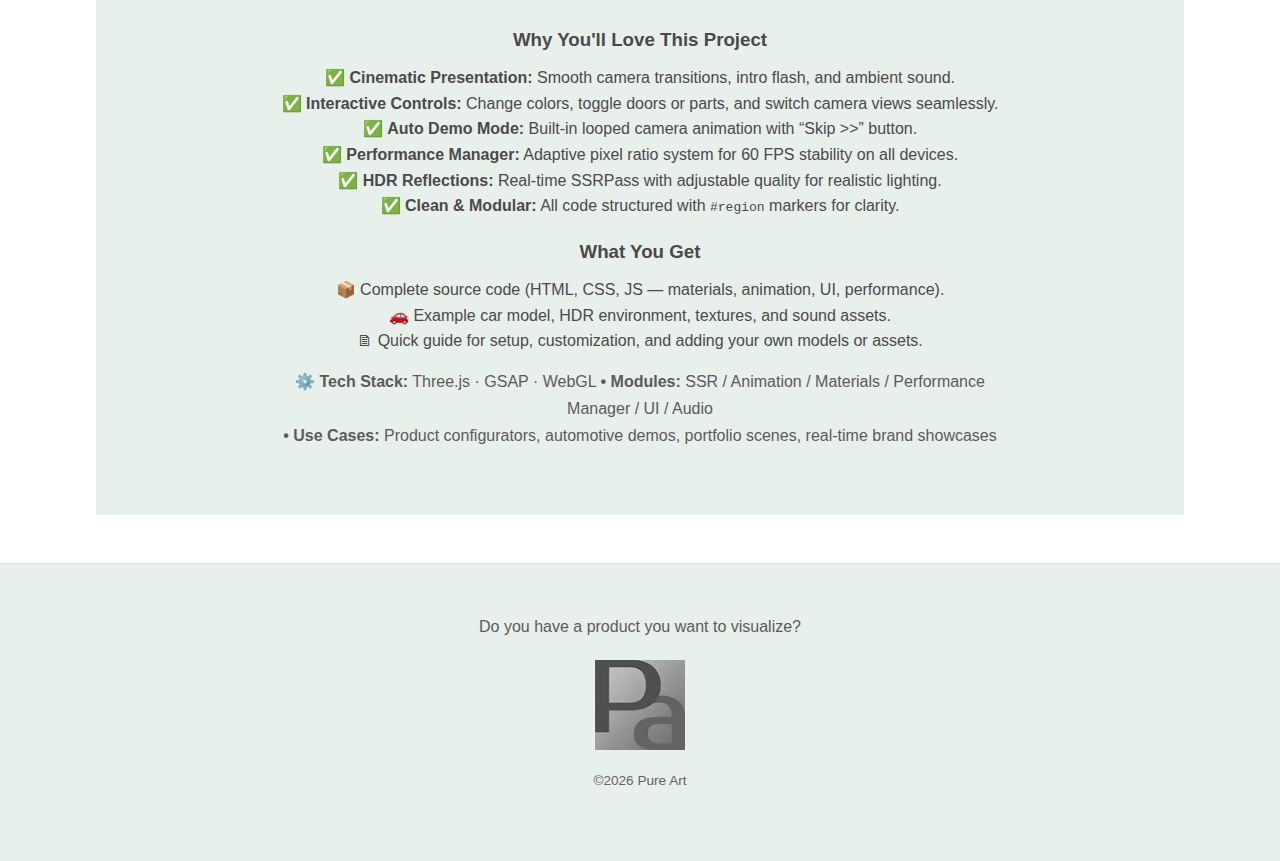
<file: pages/shop.html>
<!doctype html>
<html lang="en">
<head>
  <!-- Google tag (gtag.js) -->
  <script async src="https://www.googletagmanager.com/gtag/js?id=G-DZW0DYH2TY"></script>
  <script>
    window.dataLayer = window.dataLayer || [];
    function gtag(){dataLayer.push(arguments);}
    gtag('js', new Date());
    gtag('config', 'G-DZW0DYH2TY');
  </script>

  <meta charset="utf-8" />
  <meta name="viewport" content="width=device-width,initial-scale=1" />
  <link rel="icon" type="image/x-icon" href="../assets/img/favicon.ico">

  <!-- Title & Meta -->
  <title>Shop – Buy Three.js & WebGL Projects | Pure Art Studio</title>
  <meta name="description" content="Buy premium Three.js and WebGL interactive 3D projects from Pure Art Studio. Get full source code for 3D product showcases, car demos, interiors, exteriors, and immersive experiences." />
  <meta name="keywords" content="buy Three.js project, WebGL projects for sale, interactive 3D templates, 3D visualization code, product showcase 3D, immersive WebGL experience, Pure Art Studio" />
  <meta name="author" content="Pure Art Studio" />

  <!-- Canonical -->
  <link rel="canonical" href="https://www.pure-art.co/pages/shop.html" />

  <!-- Open Graph -->
  <meta property="og:title" content="Buy Three.js & WebGL Projects | Pure Art Studio" />
  <meta property="og:description" content="Purchase premium Three.js projects with full source code. Ready-made 3D showcases, interactive product demos, and immersive WebGL templates." />
  <meta property="og:type" content="website" />
<meta property="og:url" content="https://www.pure-art.co/pages/shop.html" />
  <meta property="og:image" content="https://www.pure-art.co/assets/img/preview-home.jpg" />

  <!-- Twitter -->
  <meta name="twitter:card" content="summary_large_image" />
  <meta name="twitter:title" content="Buy Three.js & WebGL Projects | Pure Art Studio" />
  <meta name="twitter:description" content="Explore and buy premium Three.js/WebGL projects with full source code for 3D product visualization and interactive experiences." />
  <meta name="twitter:image" content="https://www.pure-art.co/assets/img/preview-home.jpg" />

  <!-- Styles -->
  <link rel="stylesheet" href="../styles.css">
</head>

<body>

<!-- Dynamic Header will be injected -->
<div id="header"></div>
<script>
  // Fetch header fragment and inject into #header
  fetch("../components/header.html")
    .then(res => res.text())
    .then(data => {
      document.getElementById("header").innerHTML = data;
    });
</script>

<main>
  <!-- Contact section with email -->
  <section class="exterior-text section">
    <div class="container">
      <div class="exterior-box">
        <h1>Shop</h1>
   


      </div>
    </div>
  </section>


<!-- Project 01 description section -->
<section class="exterior-text section">
  <div class="container">
    <div class="exterior-box">
      <h2>Porsche 911</h2>
      <h3>Interactive 3D Demo</h3>

     <!--video -->
<video 
  src="../assets/video/Porsche91Demo.webm"
 poster="../assets/img/Porsche911.JPG"
  controls
  playsinline
  preload="none"
  style="width:100%; aspect-ratio:16/9; object-fit:cover; border-radius:12px; display:block;">
</video>

      <p>
        🚗 <strong>Interactive 3D Porsche 911 Viewer</strong><br>
        Built with <strong>Three.js</strong>, <strong>GSAP</strong>, and <strong>WebGL</strong>.  
        A production-ready template designed to bring any product to life in the browser — just replace the Porsche model, tweak colors, and embed it seamlessly into your website. No build tools required.
      </p>

      <!-- Buttons: Live Demo & Buy -->
      <div class="button-group" style="margin-top:20px;">
        <div>
          <a href="https://porsche911.pure-art.co"
             target="_blank" rel="noopener noreferrer"
             class="btn-link" aria-label="Open live demo of the Porsche 911 interactive viewer">
            View Live Demo
          </a>
        </div>
        <div style="margin-top:10px;">
          <a href="https://padeen.gumroad.com/l/porsche911"
             target="_blank" rel="noopener noreferrer"
             class="btn-link" aria-label="Buy the full Three.js project with source code">
             Buy Full Project (with Source Code)
          </a>
          <p style="font-size:0.9rem; color:#666; margin-top:8px;">
            Secure checkout powered by Gumroad.
          </p>
        </div>
      </div>

      <h3 style="margin-top:18px;">Why You'll Love This Project</h3>
      <ul style="list-style:none; padding-left:0; margin:10px 0 0;">
        <li>✅ <strong>Plug-and-Play:</strong> Works instantly as a static site — no npm, Node, or setup needed.</li>
        <li>✅ <strong>Easy Customization:</strong> Swap the GLB model, edit colors, or adjust the UI in minutes.</li>
        <li>✅ <strong>Cinematic Experience:</strong> Smooth intro animation, demo loop, and interactive hotspots with images & text.</li>
        <li>✅ <strong>Optimized Performance:</strong> DRACO/KTX2 compression, HDRI lighting, and adaptive pixel ratio for buttery-smooth 4K rendering.</li>
        <li>✅ <strong>Responsive:</strong> Fully optimized for both desktop and mobile devices.</li>
        <li>✅ <strong>Documentation Included:</strong> Quick setup and customization guide.</li>
      </ul>

      <h3 style="margin-top:18px;">What You Get</h3>
      <ul style="list-style:none; padding-left:0; margin:10px 0 0;">
        <li>📦 Complete source code (HTML, CSS, JS — scene, loaders, animations, UI).</li>
        <li>🧩 Example assets (hotspots, paint colors, HDRI, audio) ready to replace.</li>
        <li>🗎 Quick guide: swap models, adjust colors, and fine-tune camera animations.</li>
      </ul>

      <p style="margin-top:14px;">
        ⚙️ <strong>Tech Stack:</strong> Three.js · GSAP · WebGL •
        <strong>Controls:</strong> Intro / Demo / Color / Mute / Hotspots  <br>
        <strong>• Use Cases:</strong> Product viewers, marketing showcases, interactive landing pages
      </p>


    </div>
  </div>
</section>



<!-- Project 02 description section -->
<section class="exterior-text section">
  <div class="container">
    <div class="exterior-box">
      <h2>ModernStillness</h2>
      <h3>Interactive 3D Environment</h3>

      <!--video -->
<video 
  src="../assets/video/ModernStillness.webm"
 poster="../assets/img/postwide.jpg"
  controls
  playsinline
  preload="none"
  style="width:100%; aspect-ratio:16/9; object-fit:cover; border-radius:12px; display:block;">
</video>

      <p>
        🌿 <strong>ModernStillness — Interactive 3D Environment</strong><br>
        A cinematic and relaxing real-time scene built with <strong>Three.js</strong>, <strong>GSAP</strong>, and <strong>WebGL</strong>.  
        Designed as a fully interactive 3D experience inspired by Scandinavian outdoor design and Tommre’s modular furniture concept — optimized for performance and ready to expand into any product showcase.
      </p>

      <!-- Buttons: Live Demo & Buy -->
      <div class="button-group" style="margin-top:20px;">
        <div>
          <a href="https://modernstillness.pure-art.co"
             target="_blank" rel="noopener noreferrer"
             class="btn-link" aria-label="Open live demo of ModernStillness interactive 3D environment">
             View Live Demo
          </a>
        </div>
        <div style="margin-top:10px;">
          <a href="https://padeen.gumroad.com/l/modernstillness"
             target="_blank" rel="noopener noreferrer"
             class="btn-link" aria-label="Buy the full Three.js project with source code">
            Buy Full Project (with Source Code)
          </a>
          <p style="font-size:0.9rem; color:#666; margin-top:8px;">
            Secure checkout powered by Gumroad.
          </p>
        </div>
      </div>

      <h3 style="margin-top:18px;">Why You'll Love This Project</h3>
      <ul style="list-style:none; padding-left:0; margin:10px 0 0;">
        <li>✅ <strong>Cinematic Environment:</strong> Smooth intro video, ambient sound, and dynamic lighting for immersive mood.</li>
        <li>✅ <strong>Optimized Loading:</strong> Unified <code>LoadingManager</code> for GLB, textures, and HDRI — with start button and video preloading.</li>
        <li>✅ <strong>Realistic Details:</strong> Baked lighting, animated leaves, dust particles, and fire video with alpha glow.</li>
        <li>✅ <strong>Responsive UI:</strong> Dynamic popups, info panels, and adaptive layout for desktop & mobile.</li>
        <li>✅ <strong>Performance-Driven:</strong> DRACO + KTX2 compression and adaptive pixel ratio.</li>
        <li>✅ <strong>Extendable:</strong> Easily add new models, hotspots, or UI elements.</li>
      </ul>

      <h3 style="margin-top:18px;">What You Get</h3>
      <ul style="list-style:none; padding-left:0; margin:10px 0 0;">
        <li>📦 Complete source code (HTML, CSS, JS — environment, loaders, audio, UI).</li>
        <li>🌄 Example assets (baked textures, HDRI, leaves, fire video, sounds).</li>
        <li>🗎 Quick guide: replace assets, tweak lighting, and control animations.</li>
      </ul>

      <p style="margin-top:14px;">
        ⚙️ <strong>Tech Stack:</strong> Three.js · GSAP · WebGL •
        <strong>Modules:</strong> Loader / UI / Fire / Leaves / Dust / Performance Manager
       <br> <strong>• Use Cases:</strong> Product scenes, brand mood environments, architectural demos
      </p>

    </div>
  </div>
</section>




<!-- Project 03 description section -->
<section class="exterior-text section">
  <div class="container">
    <div class="exterior-box">
      <h2>CarJsShowcase</h2>
      <h3>3D Interactive Template (Three.js)</h3>

 <!--video -->
<video 
  src="../assets/video/CarJsShowcase.webm"
 poster="../assets/img/car3d.JPG"
  controls
  playsinline
  preload="none"
  style="width:100%; aspect-ratio:16/9; object-fit:cover; border-radius:12px; display:block;">
</video>

      <p>
        🚘 <strong>CarJsShowcase — 3D Interactive Template</strong><br>
        A professional, cinematic WebGL project built with <strong>Three.js</strong> and <strong>GSAP</strong>.  
        Originally created as a realistic car viewer, it’s now a <strong>universal 3D presentation template</strong> — optimized, animated, and fully customizable for any product or brand showcase.
      </p>

      <!-- Buttons: Live Demo & Buy -->
      <div class="button-group" style="margin-top:20px;">
        <div>
          <a href="https://carv90.pure-art.co/"
             target="_blank" rel="noopener noreferrer"
             class="btn-link" aria-label="Open live demo of CarJsShowcase interactive 3D viewer">
             View Live Demo
          </a>
        </div>
        <div style="margin-top:10px;">
          <a href="https://padeen.gumroad.com/l/CarJsShowcase"
             target="_blank" rel="noopener noreferrer"
             class="btn-link" aria-label="Buy the full Three.js project with source code">
            Buy Full Project (with Source Code)
          </a>
          <p style="font-size:0.9rem; color:#666; margin-top:8px;">
            Secure checkout powered by Gumroad.
          </p>
        </div>
      </div>

      <h3 style="margin-top:18px;">Why You'll Love This Project</h3>
      <ul style="list-style:none; padding-left:0; margin:10px 0 0;">
        <li>✅ <strong>Cinematic Presentation:</strong> Smooth camera transitions, intro flash, and ambient sound.</li>
        <li>✅ <strong>Interactive Controls:</strong> Change colors, toggle doors or parts, and switch camera views seamlessly.</li>
        <li>✅ <strong>Auto Demo Mode:</strong> Built-in looped camera animation with “Skip >>” button.</li>
        <li>✅ <strong>Performance Manager:</strong> Adaptive pixel ratio system for 60 FPS stability on all devices.</li>
        <li>✅ <strong>HDR Reflections:</strong> Real-time SSRPass with adjustable quality for realistic lighting.</li>
        <li>✅ <strong>Clean & Modular:</strong> All code structured with <code>#region</code> markers for clarity.</li>
      </ul>

      <h3 style="margin-top:18px;">What You Get</h3>
      <ul style="list-style:none; padding-left:0; margin:10px 0 0;">
        <li>📦 Complete source code (HTML, CSS, JS — materials, animation, UI, performance).</li>
        <li>🚗 Example car model, HDR environment, textures, and sound assets.</li>
        <li>🗎 Quick guide for setup, customization, and adding your own models or assets.</li>
      </ul>

      <p style="margin-top:14px;">
        ⚙️ <strong>Tech Stack:</strong> Three.js · GSAP · WebGL  
        <strong>• Modules:</strong> SSR / Animation / Materials / Performance Manager / UI / Audio  
        <br> <strong>• Use Cases:</strong> Product configurators, automotive demos, portfolio scenes, real-time brand showcases
      </p>

    </div>
  </div>
</section>










</main>




<!-- Dynamic Footer will be injected -->
<div id="footer"></div>
<script>
  // Fetch footer fragment and inject into #footer
  fetch("../components/footer.html")
    .then(res => res.text())
    .then(data => {
      document.getElementById("footer").innerHTML = data;

      // ✅ Now footer exists, insert current year
      const yearSpan = document.getElementById("year");
      if (yearSpan) {
        yearSpan.textContent = new Date().getFullYear();
      }
    });
</script>


<script src="../main.js"></script>

</body>
</html>
</file>
<file: styles.css>
/* =====  MAIN STYLE (Base) ======= */

/* 🎨 Variables (colors & backgrounds) */
:root {
  --text-main: #4a4a4a;     /* Main text */
  --text-p: #5b5b5b;        /* Paragraph text */
  --text-link: #543e3e;     /* Links color */
  --text-hover: #2c56d0;    /* Hover color */
  --text-soft: #636363;     /* Soft gray */
  --text-mid: #5e5e5e;      /* Medium gray */
  --text-dark: #444;        /* Dark gray */
  --text-muted: #766e6e;    /* Muted gray */
  --bg-light: #ffffff;      /* General background */
  --bg-section: #e8f0ec;    /* Section background */
  --border-light: #ddd;     /* Light borders */
}

/* 🔄 Reset base elements */
html, body {
  height: 100%;
  margin: 0;
  padding: 0;
  font-family: sans-serif;
  line-height: 1.6;
  background: var(--bg-light);  /* Default background */
  color: var(--text-main);      /* Default text color */
  display: flex;                /* To stick footer at bottom */
  flex-direction: column;
}

h1, h2, h3, p { margin: 0 0 .5rem; }

p {
  margin: 0.5rem 0;
  color: var(--text-p);   /* Paragraph color */
}

/* 📐 Containers */
.container {
  max-width: 1120px;
  margin: 0 auto;
  padding: 0 1rem;
  box-sizing: border-box;
}
.section { padding: 3rem 0; }

/* Grid with 3 columns */
.grid-3 {
  display: grid;
  gap: 1.5rem;
  grid-template-columns: repeat(3, 1fr);
}

/* =======CARDS========== */
.card {
  padding: 1rem;
  background: var(--bg-light);
  border-radius: 8px;
  box-shadow: 0 2px 6px rgba(0,0,0,0.08);
}
.card.gallery { background: rgba(255,255,255,0.74); }



/* ===== BUTTONS ===== */
.btn {
  display: inline-block;
  padding: 0.8rem 1rem;
  border-radius: 6px;
  text-decoration: none;
  font-weight: 500;
  transition: background 0.3s ease, color 0.3s ease;
}
.btn--primary { background: var(--text-link); color: var(--bg-light); }
.btn--primary:hover { background: var(--text-hover); }
.btn--ghost { border: 1px solid var(--border-light); color: var(--text-main); }
.btn--ghost:hover { border-color: var(--text-hover); color: var(--text-hover); }

/* 🦶 To push footer to bottom */
main { flex: 1; }



/* ===== HEADER ===== */
.site-header {
  margin-top: 40px;

  background-color: var(--bg-section); /* Light background for header */
}

.nav-center {
  display: flex;
  justify-content: center;
  align-items: center;
  gap: 580px; /* Large space between logo and nav */
}

/* Logo */
.logo-wrapper { 
  display: flex; 
  align-items: center; 
  gap: 10px;  /* Reduced space between logo image and text */
}

.logo-wrapper a { 
  text-decoration: none; 
  color: inherit; 
}

.logo-wrapper img { 
  height: 80px;        /* Changed from 70px → smaller */
  display: block; 
}

.logo-wrapper h2 {
  margin: 0; 
  font-size: 1.4rem;   /* Changed from 2rem → smaller */
  font-weight: bold; 
  color: var(--text-main);
}


#header { min-height: 120px; }  /* قدّر حسب ارتفاع الهيدر */
#footer { min-height: 200px; }  /* قدّر حسب ارتفاع الفوتر */




/* Nav links */
.nav-links {
  display: flex; align-items: center; gap: 60px; list-style: none;
  margin: 0; padding: 0;
    z-index: 2;
}
.nav-links a {
  text-decoration: none;
  color: var(--text-mid);    /* Medium gray */
  font-weight: 500;
  font-size: 1.2rem;
  transition: color 0.3s ease;
}
.nav-links a:hover { color: var(--text-hover); }

/* 📂 Dropdown menu */
.dropdown { position: relative; list-style: none; }
.dropdown-menu {
  position: absolute; top: 100%; left: 0;
  background: var(--bg-light);
  box-shadow: 0 4px 10px rgba(0, 0, 0, 0.1);
  list-style: none;
  padding: 10px 0; margin: 0; min-width: 180px; z-index: 1000;

  opacity: 0; transform: translateY(10px); pointer-events: none;
  transition: opacity 0.3s ease, transform 0.3s ease;
}
.dropdown:hover .dropdown-menu {
  opacity: 1;
  transform: translateY(0);
  pointer-events: auto;
}
.dropdown-menu li a {
  display: block; padding: 10px 15px;
  color: var(--text-main);
  text-decoration: none;
  transition: background 0.3s ease, color 0.3s ease;
}
.dropdown-menu li a:hover {
  background: var(--text-hover);
  color: var(--bg-light);
}



/* ===== FOOTER ===== */
.site-footer {
  background: var(--bg-section);  /* Light background */
  text-align: center;
  padding: 50px 20px;
  font-family: Arial, sans-serif;
  border-top: 1px solid var(--border-light);
}
.site-footer p {
  max-width: 600px;
  margin: 0 auto 20px;
  font-size: 1rem;
  line-height: 1.6;
  color: var(--text-p);
}
.site-footer img {
  height: 90px;
  margin: 20px auto;
  display: block;
}
.site-footer .copyright {
  font-size: 0.85rem;
  color: var(--text-soft);
  margin-top: 15px;
}





/* ===== HERO SECTION ===== */
.hero.section { 
  padding: 0; 
}

.hero-grid-vertical {
  display: flex; 
  flex-direction: column; 
  align-items: center;
  text-align: center; 
  gap: 1.5rem; /* Adds spacing between media and text */
}

.hero-media { 
  width: 100%; 
  display: flex; 
  flex-direction: column;   /* ✅ Ensures image/video is above text */
  justify-content: center; 
  align-items: center;
  margin-top: 80px;
}

.hero-media video,
.hero-media img {
  width: 100%; 
  max-width: 1000px; 
  height: auto;       
  border: none; 
  display: block;
  border-radius: 8px; /* Rounded corners for media */

    aspect-ratio: 16 / 9;  /* ✅ يحجز مكان بنسبة صحيحة */
}

/* Text under image/video */
.hero-media a {
  display: flex;
  flex-direction: column;   /* ✅ Keeps label under image */
  align-items: center;
  text-align: center;
  color: var(--text-mid);        
  font-size: 14px;    
  font-weight: 600;   
  margin-top: 10px;    
  text-decoration: none; 
  gap: 0.5rem;
}

.hero-media a:hover {
  color: var(--text-hover);  
}

/* Hero text content */
.hero-content h1 { 
  font-size: 2rem; 
  font-weight: bold; 
  color: var(--text-main); 
  margin-top: 1rem;   
}

.hero-content p { 
  font-size: 1rem; 
  color: var(--text-p); 
  max-width: 700px; 
  margin: 0.5rem auto; 
}

.hero-media iframe {
  width: 100%; 
  max-width: 1000px; 
  height: 720px;     
  border: none; 
  display: block;
  margin-top: 20px;  /* Consistent spacing */
}

/* Button link inside hero */
.btn-link {
  display: inline-block;
  padding: 12px 24px;
  background: #2c56d0;   /* Button background */
  color: #fff;           /* Button text color */
  font-size: 16px;
  font-weight: 600;
  text-decoration: none; /* Remove underline */
  border-radius: 8px;    /* Rounded corners */
  transition: background 0.3s ease, transform 0.2s ease;
  margin-top: 1rem;
}

/* Small clean button for "See More 3D Viewer Works" */
.btn-link.small {
  display: inline-block;
  padding: 8px 18px;
  font-size: 14px;
  font-weight: 500;
  background: var(--bg-section);
  color: rgb(100, 100, 100);
  border-radius: 6px;
  text-decoration: none;
  transition: background 0.3s ease, transform 0.2s ease;
}

.btn-link.small:hover {
  background:--bg-section;
  transform: translateY(-1px);
   color: rgb(0, 0, 0);
}


/* ===== GALLERY SECTION ===== */
.section.gallery { 
  background: var(--bg-section); 
  padding: 100px 0; 
  margin-top: 60px; 
}
.section.gallery .container.gallery {
  display: grid; 
  grid-template-columns: repeat(3, 1fr); 
  gap: 20px;
}
.section.gallery .card.gallery { 
  overflow: hidden; 
  text-align: center; 
}
.section.gallery .card.gallery .img-wrap { 
  position: relative; 
  overflow: hidden; 
}
.section.gallery .card.gallery .img-wrap img {
  width: 100%; 
  height: 200px; 
  object-fit: cover;
  transition: transform .4s ease, filter .4s ease;
}
.section.gallery .card.gallery .img-wrap:hover img {
  transform: scale(1.07); 
  filter: brightness(1.6); /* Hover zoom + brightness */
}
.section.gallery .card.gallery h3 {
  font-family: "Segoe UI", Tahoma, Geneva, Verdana, sans-serif;
  font-size: 1.5rem; 
  font-weight: 600; 
  color: var(--text-muted);
}

/* ===== MOSAIC (Image Grid) ===== */
.section.mosaic { 
  margin: 70px 0 50px; 
  color: var(--text-soft); 
}
.mosaic-head {
  display: flex; 
  align-items: center; 
  justify-content: center;
  gap: 2rem; 
  margin-bottom: 1rem;
}
.mosaic-head small { 
  margin-left: auto; 
  color: var(--text-dark); 
}

.mosaic-grid {
  display: grid;
  grid-template-columns: repeat(6, 1fr);
  grid-auto-rows: 120px;
  grid-auto-flow: dense;
  gap: 10px;
}

.tile {
  position: relative; 
  margin: 0; 
  overflow: hidden;
  border-radius: 8px; 
  background: var(--bg-section);
  cursor: pointer;
  border: 1px solid #c8c7c7;
}
.tile img {
  width: 100%; 
  height: 100%; 
  object-fit: cover; 
  display: block;
  transition: transform 0.5s ease, filter 0.5s ease, opacity 0.5s ease;
   aspect-ratio: 1 / 1; /* أو حسب صورك (wide=2/1, tall=1/2) */
}
.tile::after {
  content: ""; 
  position: absolute; 
  inset: 0;
  background: rgba(0,0,0,0.3);
  opacity: 0; 
  transition: opacity 0.4s ease;
  pointer-events: none;
}
.tile:hover img { 
  transform: scale(1.05); 
  filter: brightness(1.1); 
}
.tile:hover::after { opacity: 1; }
.tile.wide { grid-column: span 2; }
.tile.tall { grid-row: span 2; }
.tile.big  { grid-column: span 2; grid-row: span 2; }

/* ===== MODAL (Lightbox Popup) ===== */
.modal {
  position: fixed;
  inset: 0;
  z-index: 9999;
  background: rgba(0,0,0,.88);
  display: none; /* Hidden by default */
  align-items: center;
  justify-content: center;
  padding: 20px;
}

.modal.open {
  display: flex;
  flex-direction: column-reverse;
  gap: 12px;
}

.modal-content {
  max-width: 90vw;
  max-height: 80vh;
  object-fit: contain;
  border-radius: 12px;
}

.modal .close {
  align-self: center;
  padding: 8px 12px;
  border: 0;
font-size: 18px;
  border-radius: 999px;
  background: var(--bg-light);
  color: var(--text-dark);
  cursor: pointer;
}

body.modal-open {
  overflow: hidden; /* Prevent background scroll when modal is open */
}


/* ===== FILM PAGE (Video Section) ===== */
.exterior-hero img {
  width: 100%; 
  max-height: 400px; 
  object-fit: cover;   /* Keeps proportions without distortion */
  border-radius: 8px;  /* Rounded edges */
  display: block; 
  margin: 0 auto;      /* Center image */
}

.ex-grid-2 {
  display: grid; 
  grid-template-columns: repeat(auto-fit, minmax(280px, 1fr)); /* Responsive grid */
  gap: 20px; 
  margin-top: 40px; 
  justify-content: center;
}

.video-card {
  max-width: 400px; 
  margin: 0 auto; 
  text-align: center;
  transition: transform 0.3s ease; /* Smooth hover lift */
}
.video-card:hover { transform: translateY(-6px); }

.video-card figure { 
  aspect-ratio: 4/3; 
  overflow: hidden; 
  margin: 0; 
  border-radius: 8px; 
}
.video-card video {
  width: 100%; 
  height: 100%; 
  object-fit: cover; 
  display: block; 
  cursor: pointer;
  transition: filter 0.3s ease, transform 0.3s ease;
}
.video-card video:hover { 
  filter: brightness(1.2); 
  transform: scale(1.02); /* Zoom effect */
}
.video-card p {
  margin: 12px 0 0; 
  font-size: 1.1rem; 
  font-weight: 500; 
  color: var(--text-main);
}



/* ===== EXTERIOR PAGE (Gallery & Text) ===== */
.exterior-hero img {
  width: 100%; 
  height: 250px; 
  object-fit: cover; /* Keeps focus area of image */
  display: block; 
  margin: 0 auto; 
  border-radius: 0;
}

.exterior-box {
  background: var(--bg-section); 
  padding: 36px 28px;
  text-align: center; 
  border-radius: 0;
}
.exterior-box h2 { 
  font-size: 2.2rem; 
  margin: 0 0 12px; 
  color: var(--text-main); 
}
.exterior-box p { 
  margin: 30px auto; 
  max-width: 720px; 
  line-height: 1.7; 
  color: var(--text-p); 
}

.exterior-gallery { 
  background: transparent; 
  padding: 40px 0; 
}
.exterior-gallery .container {
  background: var(--bg-section); 
  padding: 28px; 
  max-width: 1090px;
}
.exterior-gallery h3 {
  text-align: center;   /* Centered title */
  margin-bottom: 12px;  /* Small spacing */
}

.exterior-gallery p {
  text-align: center;   /* Centered paragraph */
  max-width: 700px;     /* Keeps readable width */
  margin: 0 auto 15px;  /* Center with spacing bottom */
  line-height: 1.6;
}

.ex-grid-2 figure {
  position: relative; 
  margin: 0; 
  overflow: hidden;
  aspect-ratio: 4 / 3;  /* Consistent thumbnail ratio */
  cursor: pointer;
}
.ex-grid-2 img {
  width: 100%; 
  height: 100%; 
  object-fit: cover; 
  display: block;
  transition: transform 0.4s ease, filter 0.4s ease;
}
.ex-grid-2 figure::after {
  content: ""; 
  position: absolute; 
  inset: 0;
  background: rgba(0, 0, 0, 0.3); 
  opacity: 0;
  transition: opacity 0.4s ease; 
  pointer-events: none;
}
.ex-grid-2 figure:hover img { 
  transform: scale(1.05); 
  filter: brightness(1.1); 
}
.ex-grid-2 figure:hover::after { opacity: 1; }

.ex-more {
  text-align: center; 
  margin: 60px 0 0; 
  font-size: 1.5rem; 
  color: var(--text-soft);
}
.ex-more a { 
  font-weight: 600; 
  text-decoration: underline; 
  color: var(--text-link); 
}
.ex-more img { 
  height: 70px; 
  vertical-align: middle; 
  margin: 0 6px; 
}

.hero-grid-vertical {
  border: 1px solid rgb(255, 255, 255); /* لون متناسق */
  border-radius: 5px;                   /* زوايا ناعمة */
  margin-top: 20px;
             
 
}

.exterior-gallery h1 {
  text-align: center;     /* يوسّط العنوان */
  font-size: 2rem;        /* حجم مناسب */
  margin-bottom: 1.5rem;  /* مسافة تحت العنوان */
  color: var(--text-main);
}






/* ===== Image navigation arrows in modal ===== */
.arrow-btn {
  position: fixed;
  top: 50%;
  transform: translateY(-50%);
  font-size: 2rem;
  color: #fff;
  background: rgba(0, 0, 0, 0.45);
  border: 0;
  cursor: pointer;
  padding: 0.45em 0.6em;
  border-radius: 10px;
  z-index: 10050;
  user-select: none;
  display: none;
}

.arrow-btn--left  { left: clamp(12px, 2vw, 24px); }
.arrow-btn--right { right: clamp(12px, 2vw, 24px); }

.arrow-btn:hover {
  background: rgba(0, 0, 0, 0.7);
}



























/* -------📱 Mobile responsive---------- */
@media (max-width: 739px) {

  /* Logo wrapper adjustments */
  .logo-wrapper {
    margin-top: 20px; /* Push down a little on mobile */
  }

  /* Navigation menu - centered, smaller gaps */
  .nav-links {
    display: flex !important;
    flex-direction: row !important;
    align-items: center;
    justify-content: center; /* Centered menu */
    gap: 40px;               /* Reduced gap for small screens */
    list-style: none;
    padding: 0;
  }
  .nav-links > * {
    display: inline-block;
  }

  .nav-links a {
 padding-bottom: 12px; /* مسافة تحت النص */
  display: inline-block; /* يخلي padding يشتغل */
}


  /* Section padding reduced */
  .section { 
    padding: 1.5rem 0; 
  }



.section:first-of-type {
  margin-top: 80px;
}



  /* Hero iframe responsive height */
  .hero-media iframe {
    width: 100% !important;
    height: 80vh !important; /* Half of viewport height */
    margin-top: 20px;
    padding: 0 !important;
    display: block !important;
  }

  .hero-media {
    margin-top: 50px;
    padding: 0 !important;
  }

  .hero-grid-vertical {
    gap: 0.1rem;          /* Smaller vertical spacing */
    padding: 0 10px;      /* Side padding */
  }
  
  /* Stack logo + nav vertically */
  .nav-center {
    flex-direction: column;
    gap: 20px;
  }

  /* Gallery: single column */
  .section.gallery .container.gallery {
    grid-template-columns: 1fr;
  }

  /* Mosaic: 2 columns instead of 6 */
  .mosaic-grid {
    grid-template-columns: repeat(2, 1fr);
  }

  /* Exterior gallery grid becomes single column */
  .ex-grid-2 {
    grid-template-columns: 1fr;
  }

  /* Headings smaller */
  h1, .hero-content h1 { font-size: 1rem !important; }
  h2, .hero-content h2 { font-size: 1.1rem !important; }
  h3, .hero-content h3 { font-size: 1rem !important; }

  /* Paragraphs smaller */
  p, .site-footer p, .hero-content p, .exterior-box p {
    font-size: 0.9rem !important;
    line-height: 1.5;
  }

  /* Gallery titles smaller */
  .section.gallery .card.gallery h3 {
    font-size: 1rem !important;
  }

  /* Footer text smaller */
  .site-footer .copyright {
    font-size: 0.75rem !important;
  }

  /* ===== Gallery tweaks ===== */
  .section.gallery .container.gallery {
    grid-template-columns: repeat(2, 1fr); /* Two columns */
    gap: 15px;
  }
  .section.gallery {
    padding: 40px 10px; /* Smaller horizontal padding */
    margin-top: 20px;
  }
  .section.gallery .card.gallery {
    display: flex;
    flex-direction: column;
    align-items: center;
    justify-content: flex-start;
    padding: 10px;
  }
  .section.gallery .card.gallery .img-wrap {
    width: 100%;
    height: 160px;   /* Fixed height for uniform cards */
    overflow: hidden;
    border-radius: 6px;
  }
  .section.gallery .card.gallery .img-wrap img {
    width: 100%;
    height: 100%;
    object-fit: cover;
    display: block;
  }
  .section.gallery .card.gallery h3 {
    font-size: 0.9rem;
    margin-top: 10px;
    text-align: center;
  }

  /* ===== Mosaic tweaks ===== */
  .section.mosaic {
    margin: 10px 0;
    padding: 10px;
  }
  .mosaic-head {
    flex-direction: column;
    gap: 0.1rem;
    text-align: center;
  }
  .mosaic-head h2 { margin: 0 0 1px; }
  .mosaic-head small {
    margin: 0;
    font-size: 0.85rem;
  }
  .mosaic-grid {
    grid-template-columns: repeat(2, 1fr);
    grid-auto-rows: 80px; /* Shorter rows */
    gap: 6px;
  }
  .tile.wide,
  .tile.big { grid-column: span 2; }
  .tile.tall,
  .tile.big { grid-row: span 1; }

  .mosaic-grid img {
    opacity: 1;
    transition: opacity 0.5s ease;
  }

  /* ===== Footer tweaks ===== */
  .site-footer {
    padding: 15px 15px;
  }
  .site-footer p {
    font-size: 0.9rem;
    line-height: 1.4;
    margin-bottom: 15px;
  }
  .site-footer img {
    height: 60px;
    margin: 15px auto;
  }
  .site-footer .copyright {
    font-size: 0.75rem;
    margin-top: 10px;
  }

  /* ===== Exterior tweaks ===== */
  .exterior-hero img {
    height: 100px;
    border-radius: 0;
    margin-top: 20px;
  }
  .exterior-box {
    padding: 20px 15px;
    margin-top: 20px;
  }
  .exterior-box h2 {
    font-size: 1.4rem;
    margin-bottom: 10px;
  }
  .exterior-box p {
    margin: 4px 0;
    line-height: 1.4;     
  }
  .exterior-gallery {
    padding: 20px 0;
  }
  .exterior-gallery .container {
    padding: 5px;
  }
  .ex-grid-2 {
    display: grid;
    grid-template-columns: 1fr;
    gap: 12px;
  }
  .ex-more {
    margin: 30px 0 0;
    font-size: 1rem;
  }
  .ex-more img {
    height: 40px;
    margin: 0 4px;
  }

  /* ===== Car Viewer tweaks ===== */
  .hero-content {
    text-align: center;
  }
  .hero-media img {
    width: 100%;
  }
  .hero-content h1 {
    font-size: 1.3rem;
    margin-top: 0.1rem;
    margin-bottom: 0.1rem;
  }
  .hero-content p {
    font-size: 0.9rem;
    line-height: 1.5;
    margin: 0 0 12px;
  }
  .hero-media a {
    display: inline-block;
    text-align: center;
    color: var(--text-mid);
    font-size: 12px;
    font-weight: 600;
    margin-top: 8px;
    text-decoration: none;
  }
  .hero-media a:hover {
    color: var(--text-main);
  }

  /* Exterior grid override: 2 columns */
  .ex-grid-2 {
    display: grid;
    grid-template-columns: repeat(2, 1fr);
    gap: 10px;
  }
  .ex-grid-2 img {
    width: 100%;
    height: auto;
    object-fit: cover;
    display: block;
    transition: transform 0.4s ease, filter 0.4s ease;
  }

} /* end media query */




/* ===== Header fix for tablets (<= 900px) ===== */
@media (max-width: 900px) {
  .nav-center {
  gap: clamp(16px, 12vw, 580px);             /* بدل 580px */
    justify-content: space-between;
    padding: 0 12px;
    flex-wrap: wrap;           /* يسمح بالنزول للسطر عند الحاجة */
  }



  .nav-links { gap: 24px; }
  .nav-links a { font-size: 1rem; }
}

/* اختيارياً: شدّ أكثر للدقات القريبة من 740px */
@media (max-width: 780px) {
  .nav-links { gap: 16px; }
}
</file>
